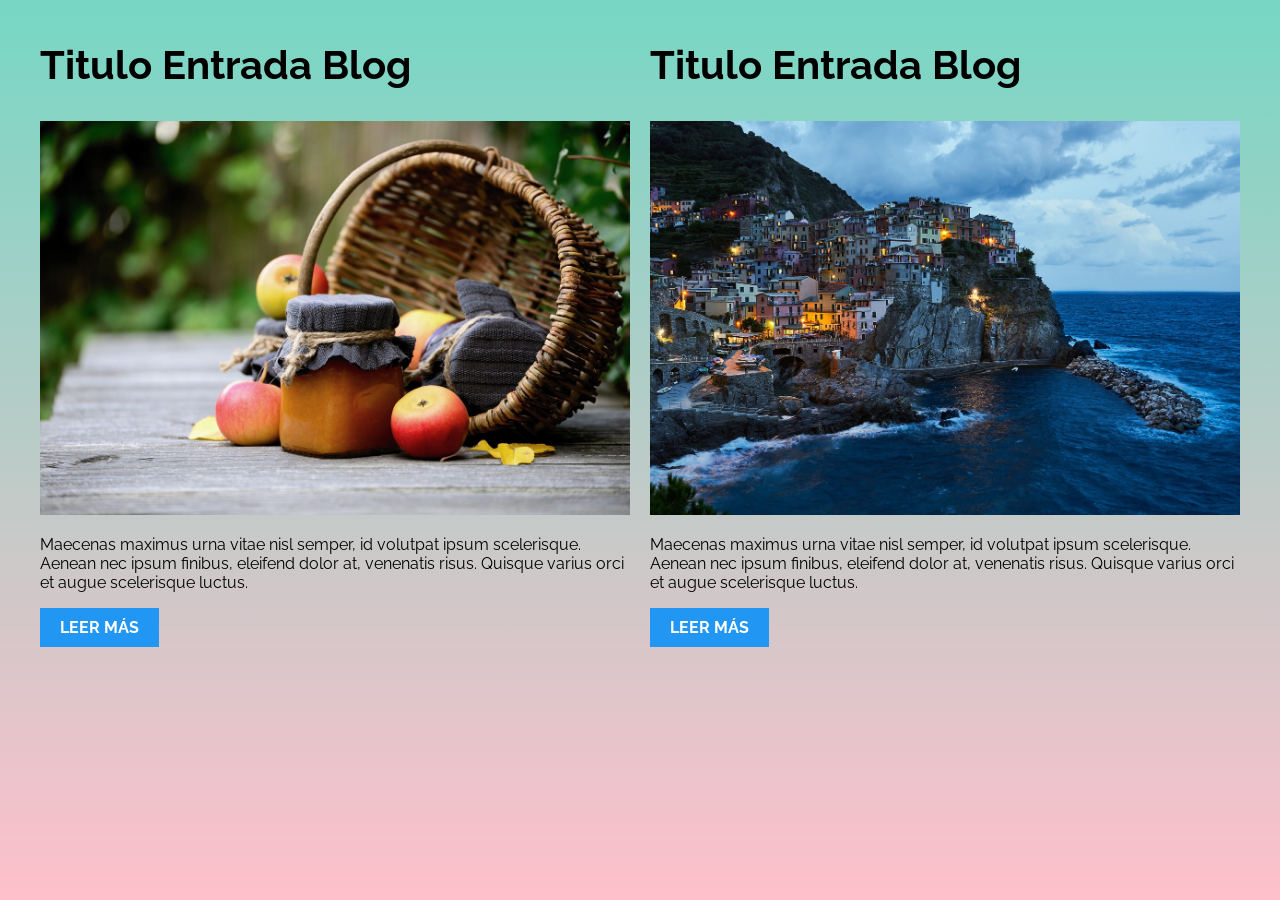
<file: PatronesRWD/01-2columnas_iguales_css_grid/index.html>
<!DOCTYPE html>
<html>

<head>
    <meta charset="utf-8">
    <title>Patrones Responsive Web Design - 2 Columnas</title>
    <link rel="stylesheet" href="https://necolas.github.io/normalize.css/8.0.1/normalize.css">
    <link href="https://fonts.googleapis.com/css?family=Raleway:400,700,900" rel="stylesheet">
    <link rel="stylesheet" href="css/styles.css">
    <meta name="viewport" content="width=device-width, initial-scale=1">
</head>

<body>

    <div class="contenedor columnas">
        <article class="entrada-blog">
            <h1>Titulo Entrada Blog</h1>
            <img src="img/imagen1.jpg">
            <p>Maecenas maximus urna vitae nisl semper, id volutpat ipsum scelerisque. Aenean nec ipsum finibus, eleifend dolor at, venenatis risus. Quisque varius orci et augue scelerisque luctus.</p>
            <a href="#">Leer más</a>
        </article>
        <article class="entrada-blog">
            <h1>Titulo Entrada Blog</h1>
            <img src="img/imagen2.jpg">
            <p>Maecenas maximus urna vitae nisl semper, id volutpat ipsum scelerisque. Aenean nec ipsum finibus, eleifend dolor at, venenatis risus. Quisque varius orci et augue scelerisque luctus.</p>
            <a href="#">Leer más</a>
        </article>
    </div>

</body>

</html>
</file>
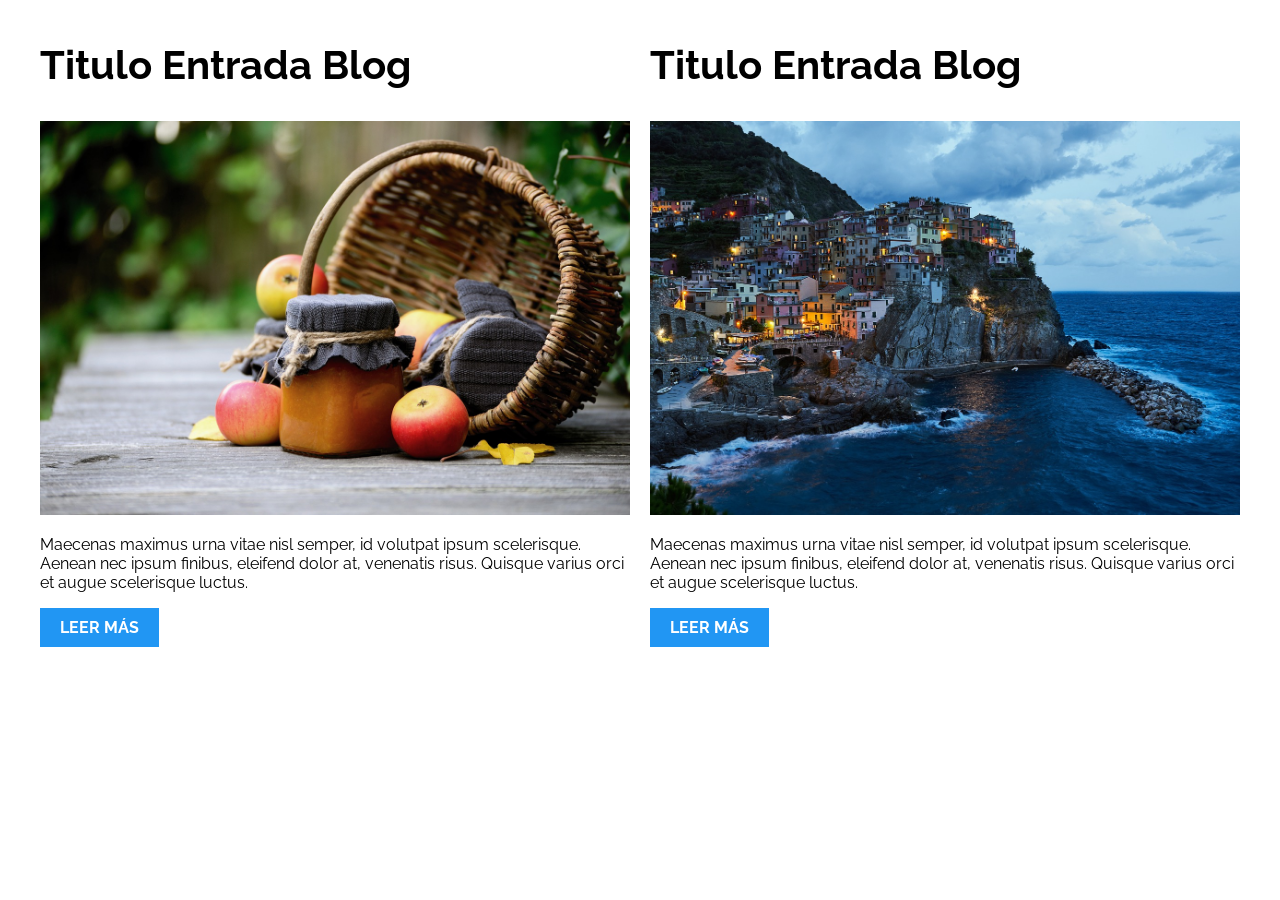
<file: PatronesRWD/02-2columnas_iguales_flexbox/index.html>
<!DOCTYPE html>
<html>

<head>
    <meta charset="utf-8">
    <title>Patrones Responsive Web Design - 2 Columnas</title>
    <link rel="stylesheet" href="https://necolas.github.io/normalize.css/8.0.1/normalize.css">
    <link href="https://fonts.googleapis.com/css?family=Raleway:400,700,900" rel="stylesheet">
    <link rel="stylesheet" href="css/styles.css">
    <meta name="viewport" content="width=device-width, initial-scale=1">
</head>

<body>
    <div class="contenedor columnas">
        <article class="entrada-blog">
            <h1>Titulo Entrada Blog</h1>
            <img src="img/imagen1.jpg">
            <p>Maecenas maximus urna vitae nisl semper, id volutpat ipsum scelerisque. Aenean nec ipsum finibus, eleifend dolor at, venenatis risus. Quisque varius orci et augue scelerisque luctus.</p>
            <a href="#">Leer más</a>
        </article>
        <article class="entrada-blog">
            <h1>Titulo Entrada Blog</h1>
            <img src="img/imagen2.jpg">
            <p>Maecenas maximus urna vitae nisl semper, id volutpat ipsum scelerisque. Aenean nec ipsum finibus, eleifend dolor at, venenatis risus. Quisque varius orci et augue scelerisque luctus.</p>
            <a href="#">Leer más</a>
        </article>
    </div>

</body>

</html>
</file>
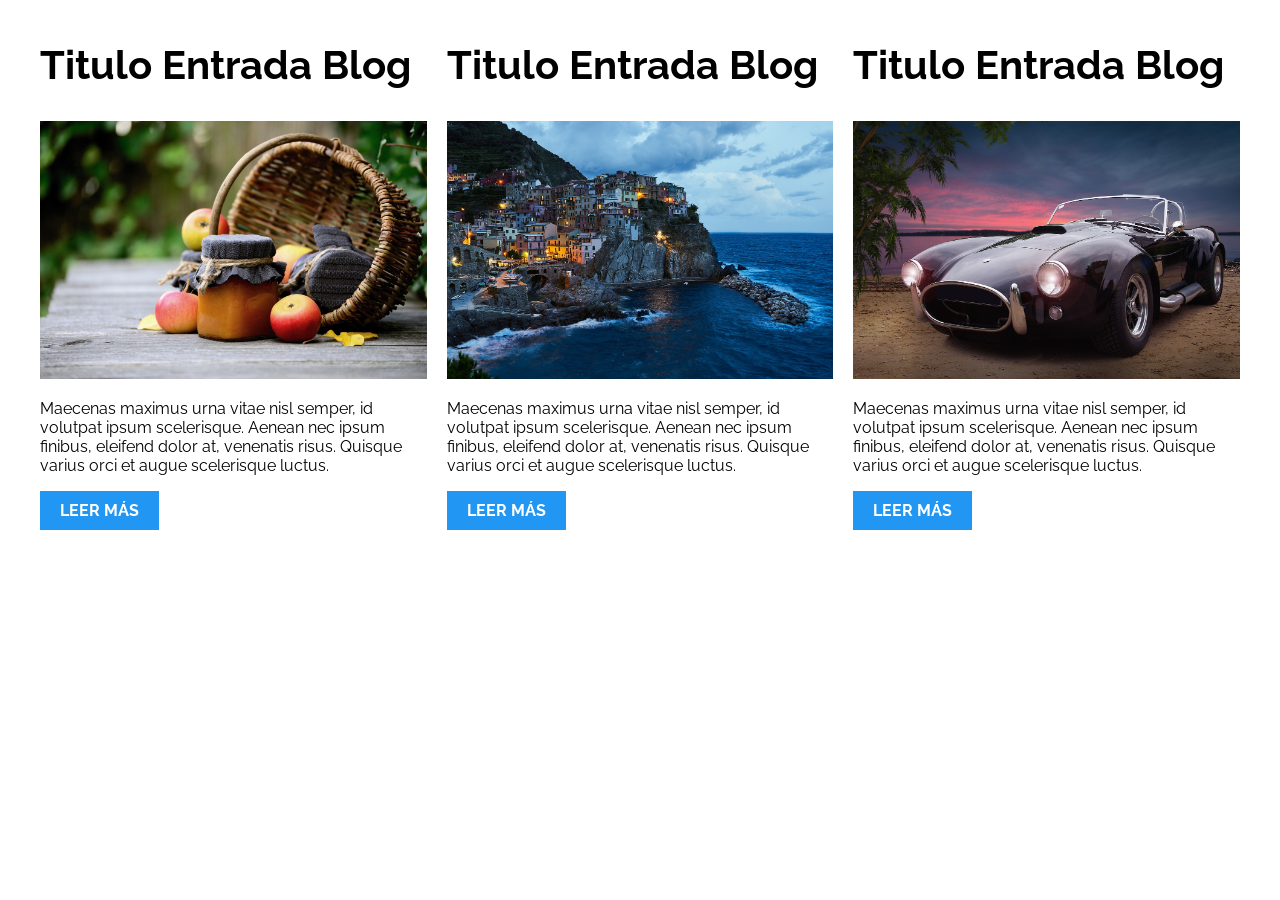
<file: PatronesRWD/03-3columnas_iguales_css_grid/index.html>
<!DOCTYPE html>
<html>

<head>
    <meta charset="utf-8">
    <title>Patrones Responsive Web Design - 3 Columnas Iguales</title>
    <link rel="stylesheet" href="https://necolas.github.io/normalize.css/8.0.1/normalize.css">
    <link href="https://fonts.googleapis.com/css?family=Raleway:400,700,900" rel="stylesheet">
    <link rel="stylesheet" href="css/styles.css">
    <meta name="viewport" content="width=device-width, initial-scale=1">
</head>

<body>

    <div class="contenedor columnas">
        <article class="entrada-blog">
            <h1>Titulo Entrada Blog</h1>
            <img src="img/imagen1.jpg">
            <p>Maecenas maximus urna vitae nisl semper, id volutpat ipsum scelerisque. Aenean nec ipsum finibus, eleifend dolor at, venenatis risus. Quisque varius orci et augue scelerisque luctus.</p>
            <a href="#">Leer más</a>
        </article>

        <article class="entrada-blog">
            <h1>Titulo Entrada Blog</h1>
            <img src="img/imagen2.jpg">

            <p>Maecenas maximus urna vitae nisl semper, id volutpat ipsum scelerisque. Aenean nec ipsum finibus, eleifend dolor at, venenatis risus. Quisque varius orci et augue scelerisque luctus.</p>
            <a href="#">Leer más</a>
        </article>

        <article class="entrada-blog">
            <h1>Titulo Entrada Blog</h1>
            <img src="img/imagen3.jpg">

            <p>Maecenas maximus urna vitae nisl semper, id volutpat ipsum scelerisque. Aenean nec ipsum finibus, eleifend dolor at, venenatis risus. Quisque varius orci et augue scelerisque luctus.</p>
            <a href="#">Leer más</a>
        </article>
    </div>

</body>

</html>
</file>
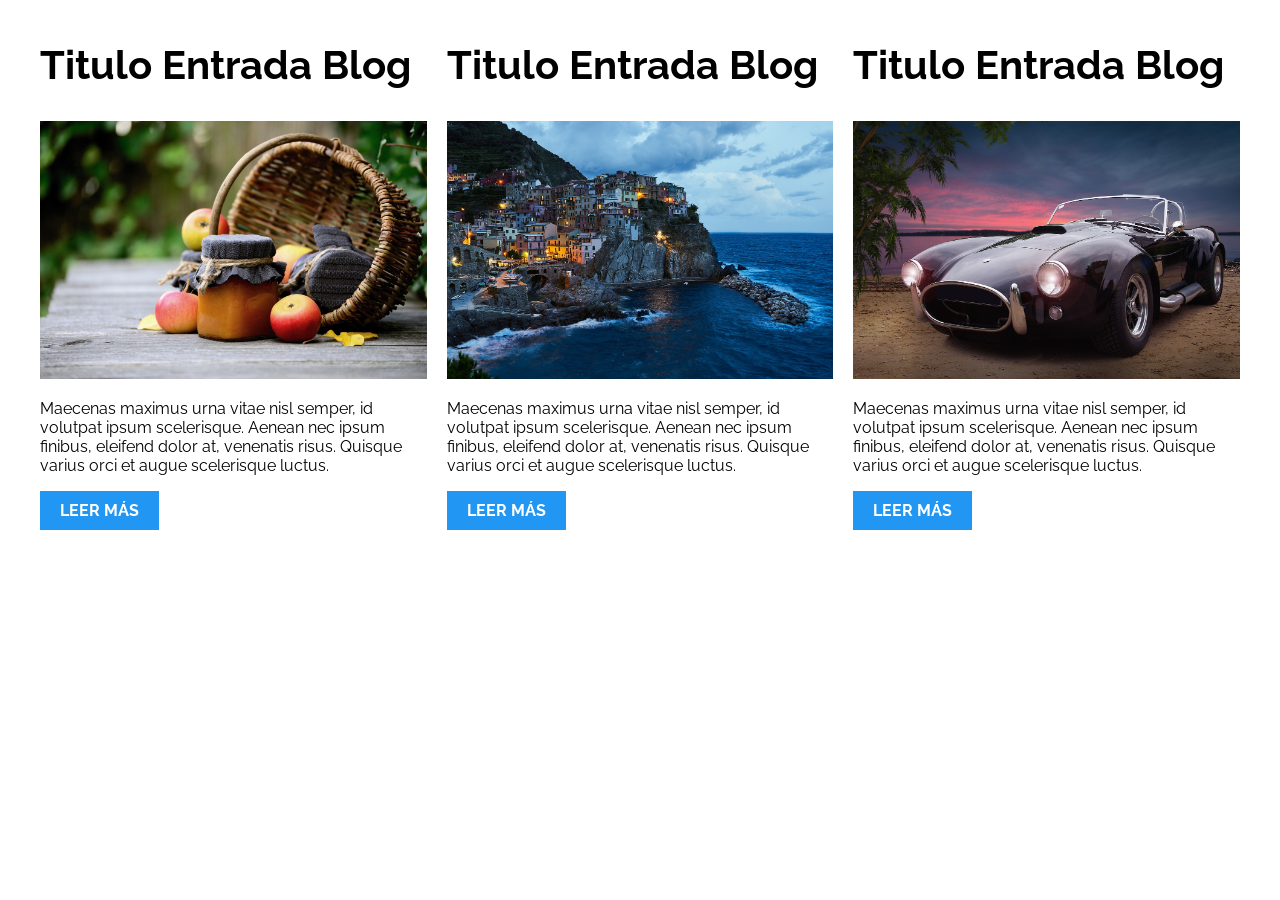
<file: PatronesRWD/04-3columnas_iguales_flexbox/index.html>
<!DOCTYPE html>
<html>

<head>
    <meta charset="utf-8">
    <title>Patrones Responsive Web Design - 3 Columnas Iguales</title>
    <link rel="stylesheet" href="https://necolas.github.io/normalize.css/8.0.1/normalize.css">
    <link href="https://fonts.googleapis.com/css?family=Raleway:400,700,900" rel="stylesheet">
    <link rel="stylesheet" href="css/styles.css">
    <meta name="viewport" content="width=device-width, initial-scale=1">
</head>

<body>

    <div class="contenedor columna">
        <article class="entrada-blog">
            <h1>Titulo Entrada Blog</h1>
            <img src="img/imagen1.jpg">
            <p>Maecenas maximus urna vitae nisl semper, id volutpat ipsum scelerisque. Aenean nec ipsum finibus, eleifend dolor at, venenatis risus. Quisque varius orci et augue scelerisque luctus.</p>
            <a href="#">Leer más</a>
        </article>

        <article class="entrada-blog">
            <h1>Titulo Entrada Blog</h1>
            <img src="img/imagen2.jpg">

            <p>Maecenas maximus urna vitae nisl semper, id volutpat ipsum scelerisque. Aenean nec ipsum finibus, eleifend dolor at, venenatis risus. Quisque varius orci et augue scelerisque luctus.</p>
            <a href="#">Leer más</a>
        </article>

        <article class="entrada-blog">
            <h1>Titulo Entrada Blog</h1>
            <img src="img/imagen3.jpg">

            <p>Maecenas maximus urna vitae nisl semper, id volutpat ipsum scelerisque. Aenean nec ipsum finibus, eleifend dolor at, venenatis risus. Quisque varius orci et augue scelerisque luctus.</p>
            <a href="#">Leer más</a>
        </article>
    </div>
</body>

</html>
</file>
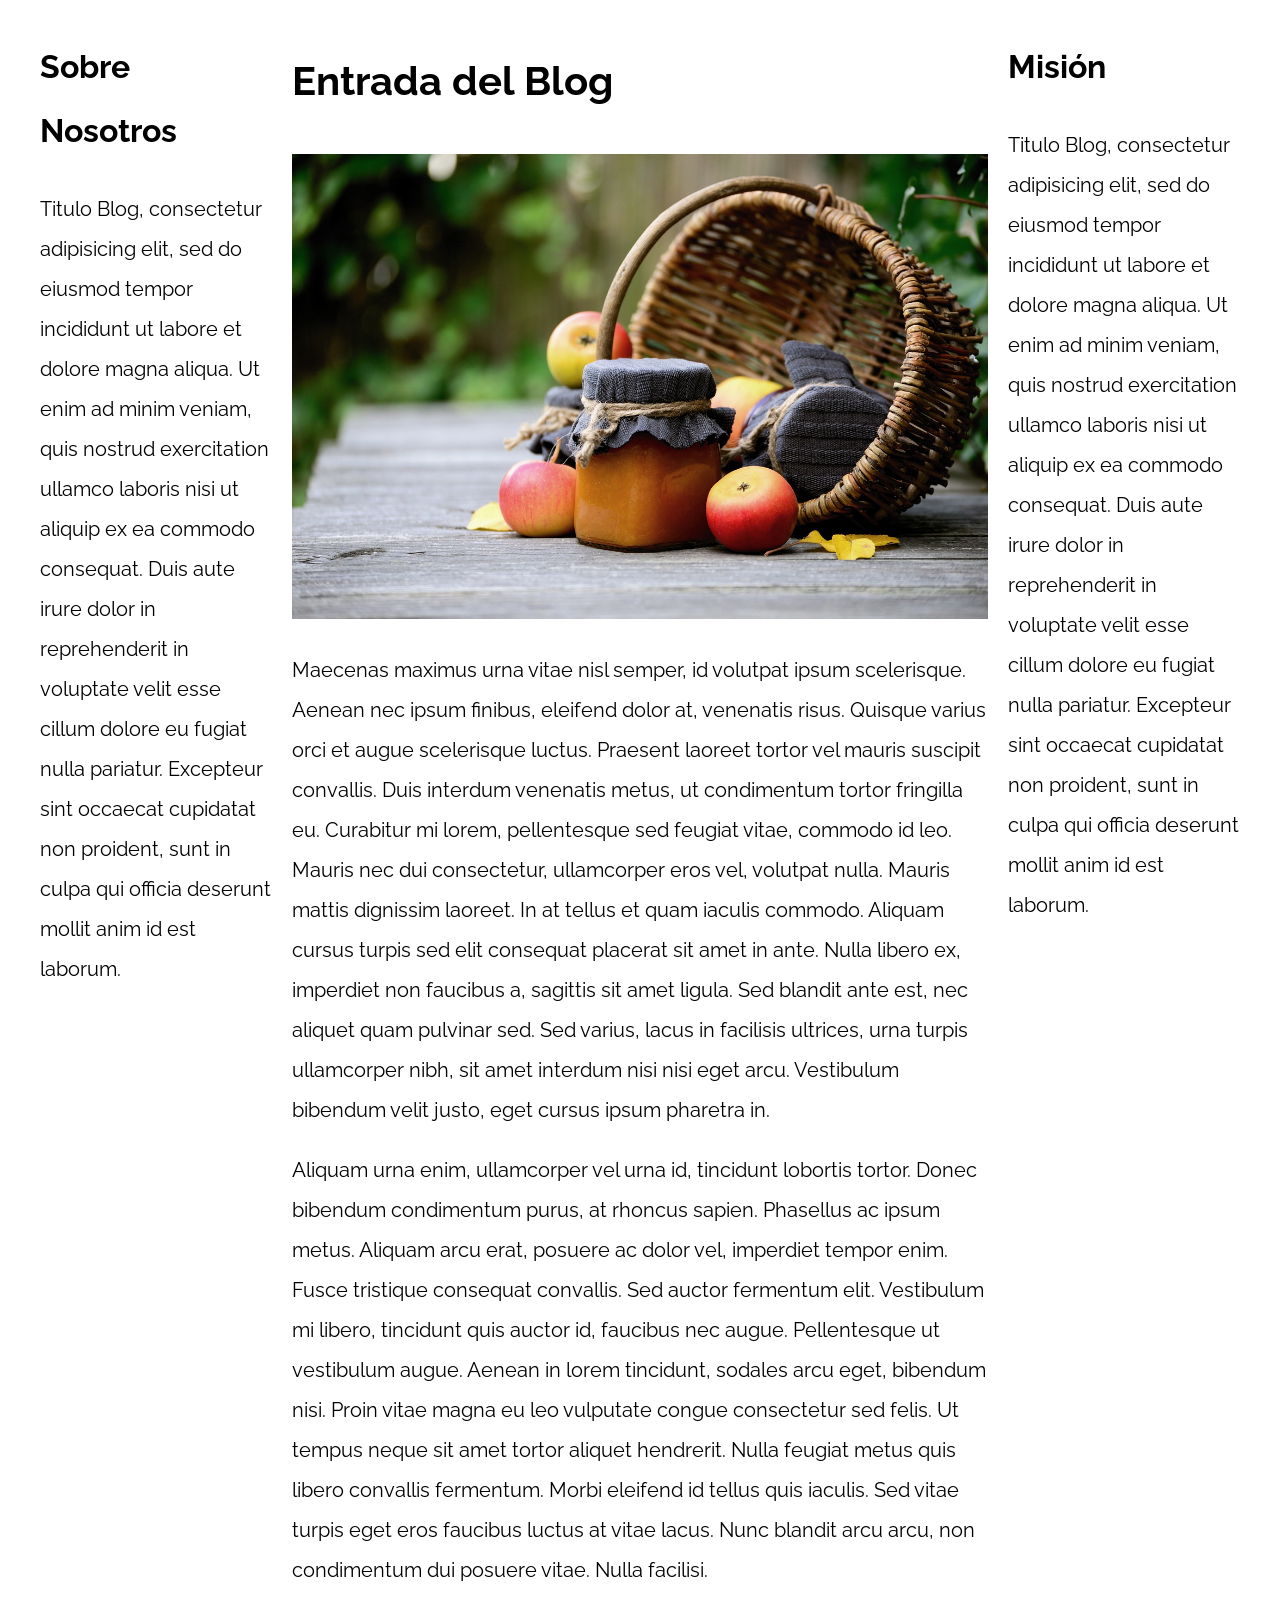
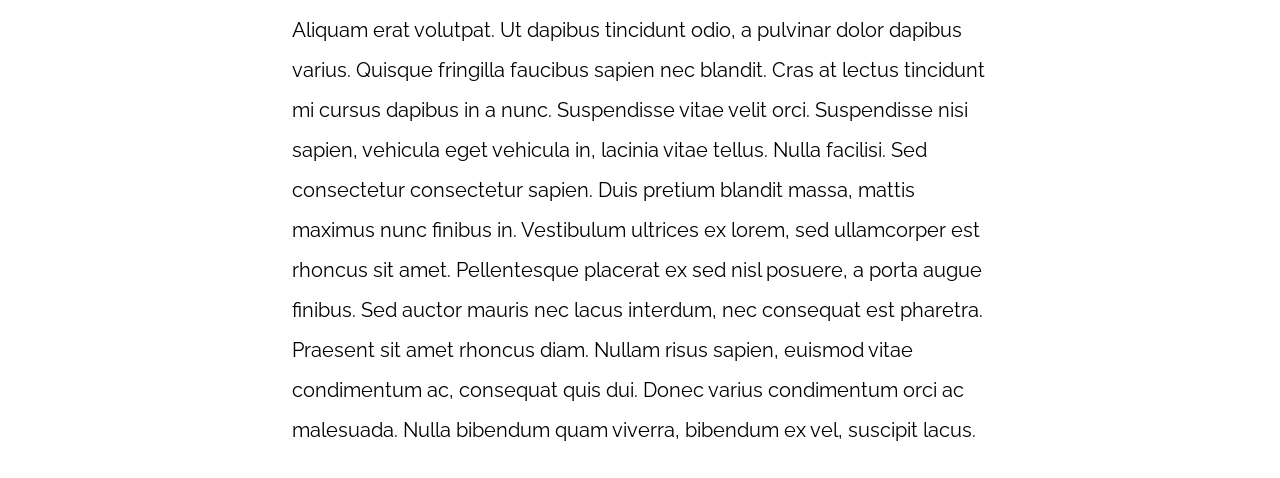
<file: PatronesRWD/05-3columnas_css_grid/index.html>
<!DOCTYPE html>
<html>

<head>
    <meta charset="utf-8">
    <title>Patrones Responsive Web Design</title>
    <link rel="stylesheet" href="https://necolas.github.io/normalize.css/8.0.1/normalize.css">
    <link href="https://fonts.googleapis.com/css?family=Raleway:400,700,900" rel="stylesheet">
    <link rel="stylesheet" href="css/styles.css">
    <meta name="viewport" content="width=device-width, initial-scale=1">
</head>

<body>

    <div class="contenedor columnas">
        <main>
            <article>
                <h1>Entrada del Blog</h1>
                <img src="img/imagen1.jpg">

                <p>Maecenas maximus urna vitae nisl semper, id volutpat ipsum scelerisque. Aenean nec ipsum finibus, eleifend dolor at, venenatis risus. Quisque varius orci et augue scelerisque luctus. Praesent laoreet tortor vel mauris suscipit convallis.
                    Duis interdum venenatis metus, ut condimentum tortor fringilla eu. Curabitur mi lorem, pellentesque sed feugiat vitae, commodo id leo. Mauris nec dui consectetur, ullamcorper eros vel, volutpat nulla. Mauris mattis dignissim laoreet.
                    In at tellus et quam iaculis commodo. Aliquam cursus turpis sed elit consequat placerat sit amet in ante. Nulla libero ex, imperdiet non faucibus a, sagittis sit amet ligula. Sed blandit ante est, nec aliquet quam pulvinar sed. Sed
                    varius, lacus in facilisis ultrices, urna turpis ullamcorper nibh, sit amet interdum nisi nisi eget arcu. Vestibulum bibendum velit justo, eget cursus ipsum pharetra in.</p>

                <p>Aliquam urna enim, ullamcorper vel urna id, tincidunt lobortis tortor. Donec bibendum condimentum purus, at rhoncus sapien. Phasellus ac ipsum metus. Aliquam arcu erat, posuere ac dolor vel, imperdiet tempor enim. Fusce tristique consequat
                    convallis. Sed auctor fermentum elit. Vestibulum mi libero, tincidunt quis auctor id, faucibus nec augue. Pellentesque ut vestibulum augue. Aenean in lorem tincidunt, sodales arcu eget, bibendum nisi. Proin vitae magna eu leo vulputate
                    congue consectetur sed felis. Ut tempus neque sit amet tortor aliquet hendrerit. Nulla feugiat metus quis libero convallis fermentum. Morbi eleifend id tellus quis iaculis. Sed vitae turpis eget eros faucibus luctus at vitae lacus.
                    Nunc blandit arcu arcu, non condimentum dui posuere vitae. Nulla facilisi.</p>

                <p>Aliquam erat volutpat. Ut dapibus tincidunt odio, a pulvinar dolor dapibus varius. Quisque fringilla faucibus sapien nec blandit. Cras at lectus tincidunt mi cursus dapibus in a nunc. Suspendisse vitae velit orci. Suspendisse nisi sapien,
                    vehicula eget vehicula in, lacinia vitae tellus. Nulla facilisi. Sed consectetur consectetur sapien. Duis pretium blandit massa, mattis maximus nunc finibus in. Vestibulum ultrices ex lorem, sed ullamcorper est rhoncus sit amet. Pellentesque
                    placerat ex sed nisl posuere, a porta augue finibus. Sed auctor mauris nec lacus interdum, nec consequat est pharetra. Praesent sit amet rhoncus diam. Nullam risus sapien, euismod vitae condimentum ac, consequat quis dui. Donec varius
                    condimentum orci ac malesuada. Nulla bibendum quam viverra, bibendum ex vel, suscipit lacus.</p>

            </article>
        </main>

        <aside class="lado1">
            <h2>Sobre Nosotros</h2>
            <p>Titulo Blog, consectetur adipisicing elit, sed do eiusmod tempor incididunt ut labore et dolore magna aliqua. Ut enim ad minim veniam, quis nostrud exercitation ullamco laboris nisi ut aliquip ex ea commodo consequat. Duis aute irure dolor
                in reprehenderit in voluptate velit esse cillum dolore eu fugiat nulla pariatur. Excepteur sint occaecat cupidatat non proident, sunt in culpa qui officia deserunt mollit anim id est laborum.</p>
        </aside>
        <aside class="lado2">
            <h2>Misión</h2>
            <p>Titulo Blog, consectetur adipisicing elit, sed do eiusmod tempor incididunt ut labore et dolore magna aliqua. Ut enim ad minim veniam, quis nostrud exercitation ullamco laboris nisi ut aliquip ex ea commodo consequat. Duis aute irure dolor
                in reprehenderit in voluptate velit esse cillum dolore eu fugiat nulla pariatur. Excepteur sint occaecat cupidatat non proident, sunt in culpa qui officia deserunt mollit anim id est laborum.</p>
        </aside>
    </div>

</body>

</html>
</file>
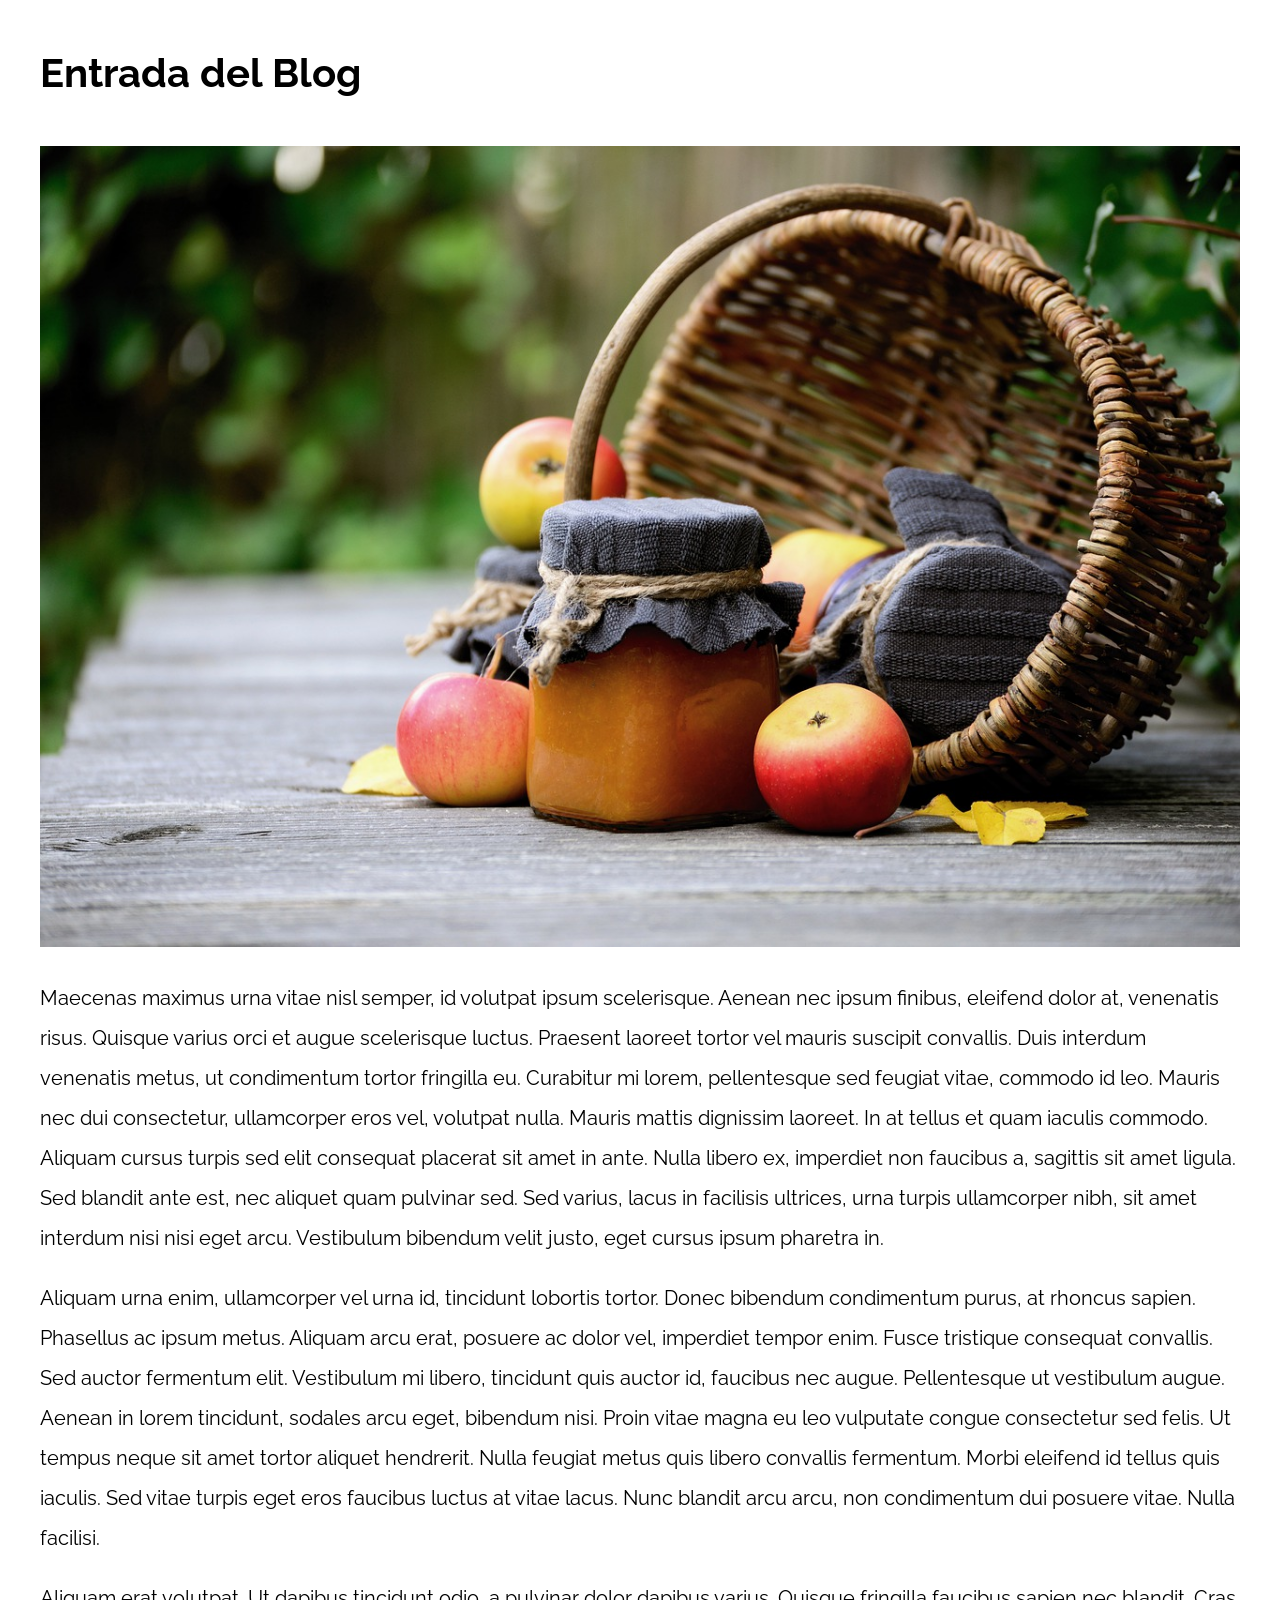
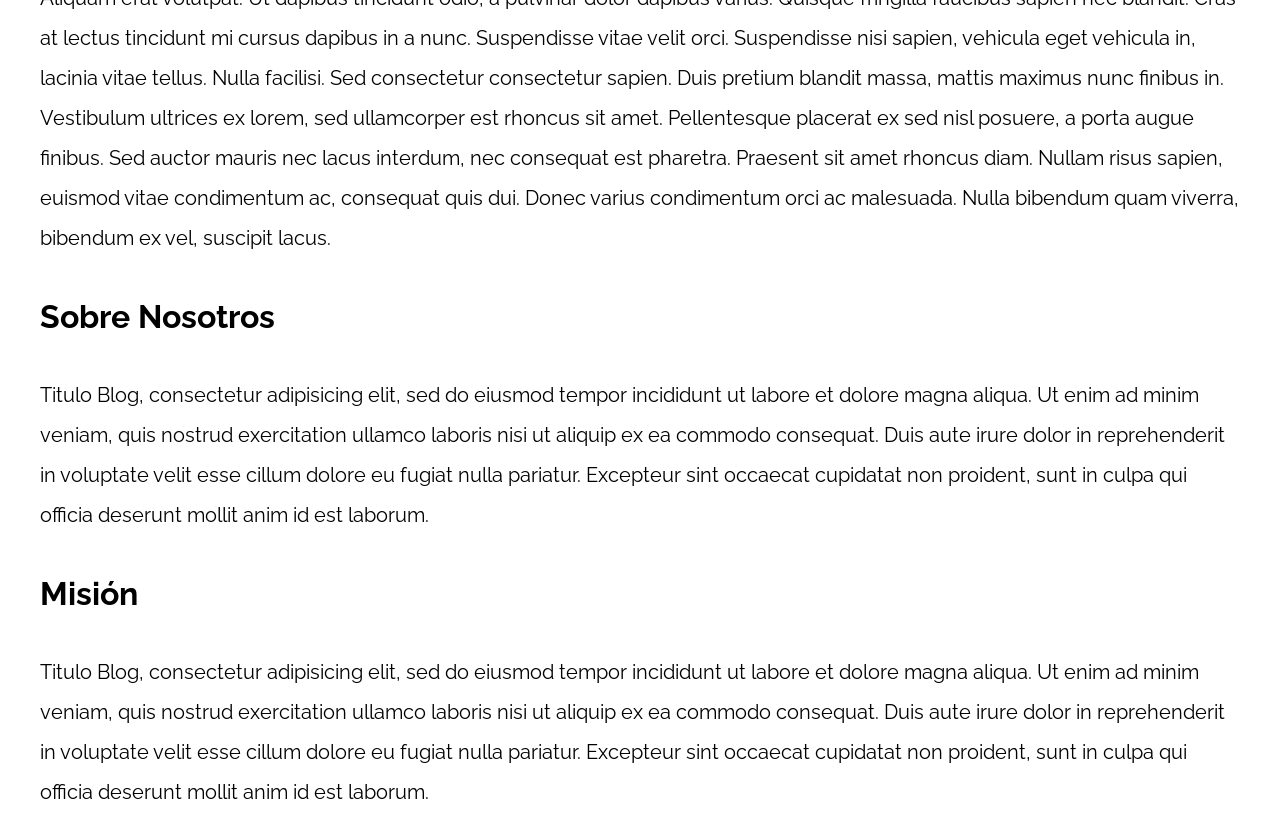
<file: PatronesRWD/06-3columnas_flexbox/index.html>
<!DOCTYPE html>
<html>

<head>
    <meta charset="utf-8">
    <title>Patrones Responsive Web Design</title>
    <link rel="stylesheet" href="https://necolas.github.io/normalize.css/8.0.1/normalize.css">
    <link href="https://fonts.googleapis.com/css?family=Raleway:400,700,900" rel="stylesheet">
    <link rel="stylesheet" href="css/styles.css">
    <meta name="viewport" content="width=device-width, initial-scale=1">
</head>

<body>

    <div class="contenedor">
        <main>
            <article>
                <h1>Entrada del Blog</h1>
                <img src="img/imagen1.jpg">

                <p>Maecenas maximus urna vitae nisl semper, id volutpat ipsum scelerisque. Aenean nec ipsum finibus, eleifend dolor at, venenatis risus. Quisque varius orci et augue scelerisque luctus. Praesent laoreet tortor vel mauris suscipit convallis.
                    Duis interdum venenatis metus, ut condimentum tortor fringilla eu. Curabitur mi lorem, pellentesque sed feugiat vitae, commodo id leo. Mauris nec dui consectetur, ullamcorper eros vel, volutpat nulla. Mauris mattis dignissim laoreet.
                    In at tellus et quam iaculis commodo. Aliquam cursus turpis sed elit consequat placerat sit amet in ante. Nulla libero ex, imperdiet non faucibus a, sagittis sit amet ligula. Sed blandit ante est, nec aliquet quam pulvinar sed. Sed
                    varius, lacus in facilisis ultrices, urna turpis ullamcorper nibh, sit amet interdum nisi nisi eget arcu. Vestibulum bibendum velit justo, eget cursus ipsum pharetra in.</p>

                <p>Aliquam urna enim, ullamcorper vel urna id, tincidunt lobortis tortor. Donec bibendum condimentum purus, at rhoncus sapien. Phasellus ac ipsum metus. Aliquam arcu erat, posuere ac dolor vel, imperdiet tempor enim. Fusce tristique consequat
                    convallis. Sed auctor fermentum elit. Vestibulum mi libero, tincidunt quis auctor id, faucibus nec augue. Pellentesque ut vestibulum augue. Aenean in lorem tincidunt, sodales arcu eget, bibendum nisi. Proin vitae magna eu leo vulputate
                    congue consectetur sed felis. Ut tempus neque sit amet tortor aliquet hendrerit. Nulla feugiat metus quis libero convallis fermentum. Morbi eleifend id tellus quis iaculis. Sed vitae turpis eget eros faucibus luctus at vitae lacus.
                    Nunc blandit arcu arcu, non condimentum dui posuere vitae. Nulla facilisi.</p>

                <p>Aliquam erat volutpat. Ut dapibus tincidunt odio, a pulvinar dolor dapibus varius. Quisque fringilla faucibus sapien nec blandit. Cras at lectus tincidunt mi cursus dapibus in a nunc. Suspendisse vitae velit orci. Suspendisse nisi sapien,
                    vehicula eget vehicula in, lacinia vitae tellus. Nulla facilisi. Sed consectetur consectetur sapien. Duis pretium blandit massa, mattis maximus nunc finibus in. Vestibulum ultrices ex lorem, sed ullamcorper est rhoncus sit amet. Pellentesque
                    placerat ex sed nisl posuere, a porta augue finibus. Sed auctor mauris nec lacus interdum, nec consequat est pharetra. Praesent sit amet rhoncus diam. Nullam risus sapien, euismod vitae condimentum ac, consequat quis dui. Donec varius
                    condimentum orci ac malesuada. Nulla bibendum quam viverra, bibendum ex vel, suscipit lacus.</p>

            </article>
        </main>

        <aside>
            <h2>Sobre Nosotros</h2>
            <p>Titulo Blog, consectetur adipisicing elit, sed do eiusmod tempor incididunt ut labore et dolore magna aliqua. Ut enim ad minim veniam, quis nostrud exercitation ullamco laboris nisi ut aliquip ex ea commodo consequat. Duis aute irure dolor
                in reprehenderit in voluptate velit esse cillum dolore eu fugiat nulla pariatur. Excepteur sint occaecat cupidatat non proident, sunt in culpa qui officia deserunt mollit anim id est laborum.</p>
        </aside>
        <aside>
            <h2>Misión</h2>
            <p>Titulo Blog, consectetur adipisicing elit, sed do eiusmod tempor incididunt ut labore et dolore magna aliqua. Ut enim ad minim veniam, quis nostrud exercitation ullamco laboris nisi ut aliquip ex ea commodo consequat. Duis aute irure dolor
                in reprehenderit in voluptate velit esse cillum dolore eu fugiat nulla pariatur. Excepteur sint occaecat cupidatat non proident, sunt in culpa qui officia deserunt mollit anim id est laborum.</p>
        </aside>
    </div>

</body>

</html>
</file>
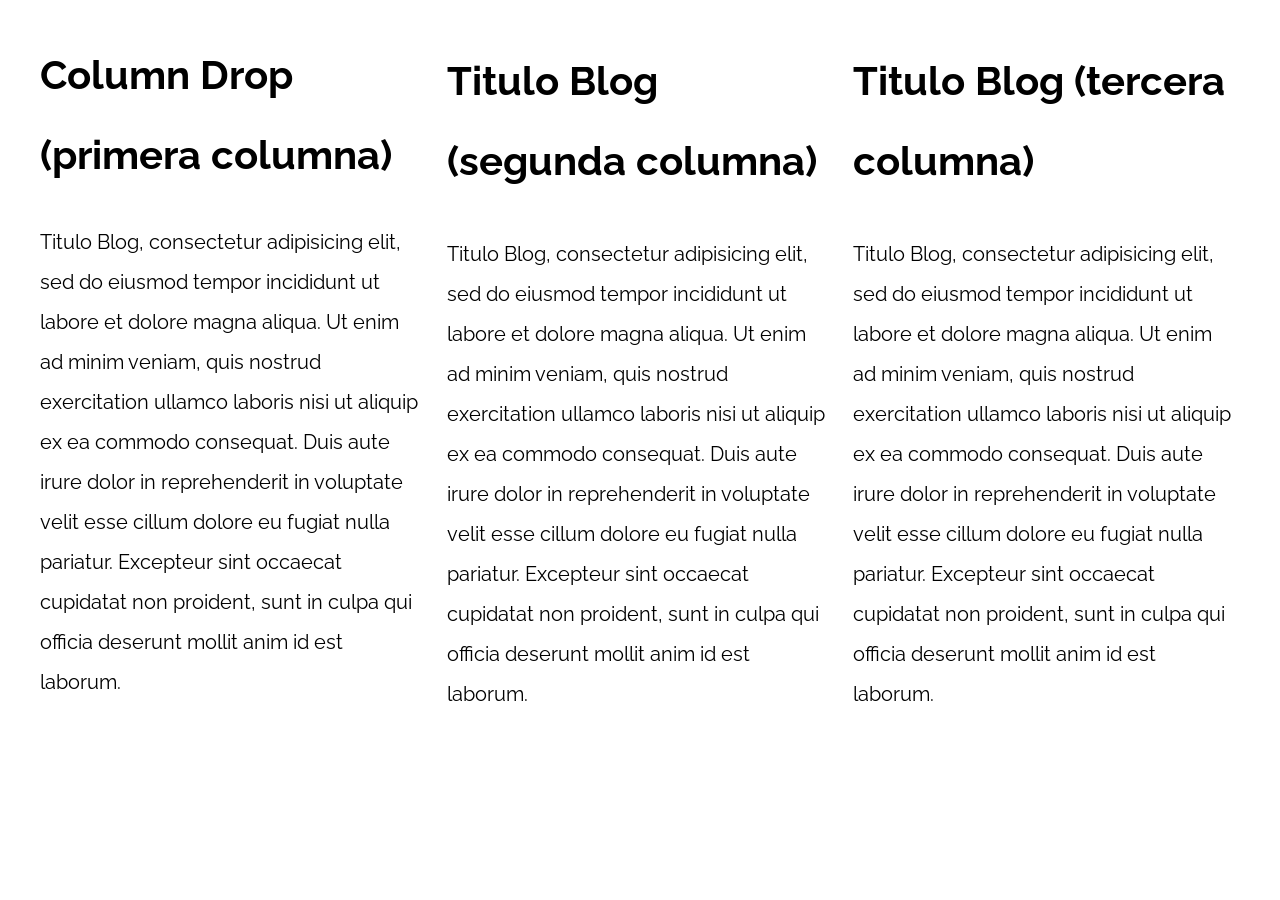
<file: PatronesRWD/07-column_drop_css_grid/index.html>
<!DOCTYPE html>
<html>

<head>
    <meta charset="utf-8">
    <title>Patrones Responsive Web Design</title>
    <link rel="stylesheet" href="https://necolas.github.io/normalize.css/8.0.1/normalize.css">
    <link href="https://fonts.googleapis.com/css?family=Raleway:400,700,900" rel="stylesheet">
    <link rel="stylesheet" href="css/styles.css">
    <meta name="viewport" content="width=device-width, initial-scale=1">
</head>

<body>

    <div class="contenedor">
        <main>
            <h1>Column Drop (primera columna)</h1>
            <p>
                Titulo Blog, consectetur adipisicing elit, sed do eiusmod tempor incididunt ut labore et dolore magna aliqua. Ut enim ad minim veniam, quis nostrud exercitation ullamco laboris nisi ut aliquip ex ea commodo consequat. Duis aute irure dolor in reprehenderit
                in voluptate velit esse cillum dolore eu fugiat nulla pariatur. Excepteur sint occaecat cupidatat non proident, sunt in culpa qui officia deserunt mollit anim id est laborum.
            </p>
        </main>

        <aside>
            <h1>Titulo Blog (segunda columna)</h1>
            <p>
                Titulo Blog, consectetur adipisicing elit, sed do eiusmod tempor incididunt ut labore et dolore magna aliqua. Ut enim ad minim veniam, quis nostrud exercitation ullamco laboris nisi ut aliquip ex ea commodo consequat. Duis aute irure dolor in reprehenderit
                in voluptate velit esse cillum dolore eu fugiat nulla pariatur. Excepteur sint occaecat cupidatat non proident, sunt in culpa qui officia deserunt mollit anim id est laborum.
            </p>
        </aside>

        <aside class="aside3">
            <h1>Titulo Blog (tercera columna)</h1>
            <p>
                Titulo Blog, consectetur adipisicing elit, sed do eiusmod tempor incididunt ut labore et dolore magna aliqua. Ut enim ad minim veniam, quis nostrud exercitation ullamco laboris nisi ut aliquip ex ea commodo consequat. Duis aute irure dolor in reprehenderit
                in voluptate velit esse cillum dolore eu fugiat nulla pariatur. Excepteur sint occaecat cupidatat non proident, sunt in culpa qui officia deserunt mollit anim id est laborum.
            </p>
        </aside>
    </div>

</body>

</html>
</file>
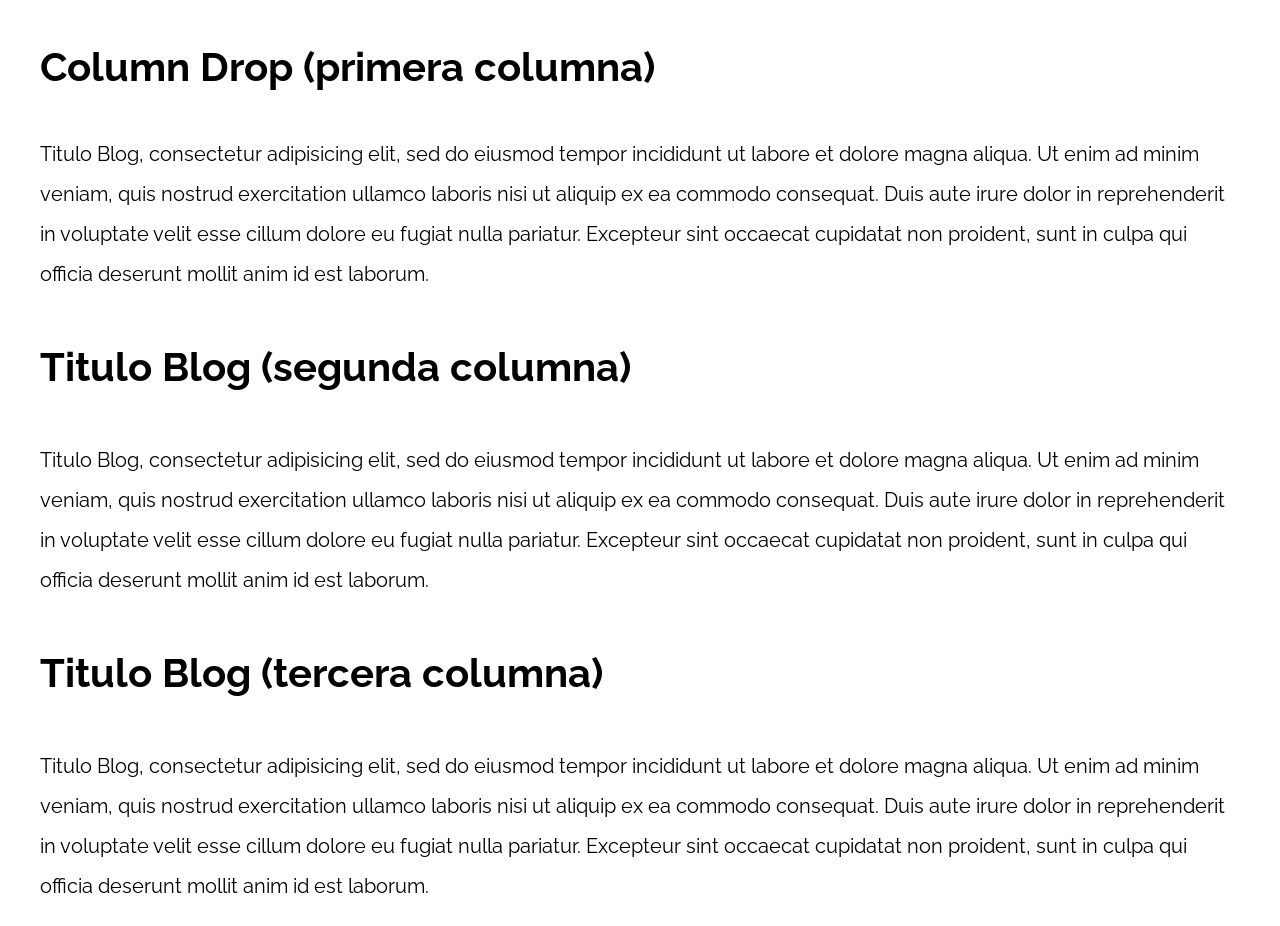
<file: PatronesRWD/08-column_drop_flexbox/index.html>
<!DOCTYPE html>
<html>

<head>
    <meta charset="utf-8">
    <title>Patrones Responsive Web Design</title>
    <link rel="stylesheet" href="https://necolas.github.io/normalize.css/8.0.1/normalize.css">
    <link href="https://fonts.googleapis.com/css?family=Raleway:400,700,900" rel="stylesheet">
    <link rel="stylesheet" href="css/styles.css">
    <meta name="viewport" content="width=device-width, initial-scale=1">
</head>

<body>

    <div class="contenedor">
        <main>
            <h1>Column Drop (primera columna)</h1>
            <p>
                Titulo Blog, consectetur adipisicing elit, sed do eiusmod tempor incididunt ut labore et dolore magna aliqua. Ut enim ad minim veniam, quis nostrud exercitation ullamco laboris nisi ut aliquip ex ea commodo consequat. Duis aute irure dolor in reprehenderit
                in voluptate velit esse cillum dolore eu fugiat nulla pariatur. Excepteur sint occaecat cupidatat non proident, sunt in culpa qui officia deserunt mollit anim id est laborum.
            </p>
        </main>

        <aside>
            <h1>Titulo Blog (segunda columna)</h1>
            <p>
                Titulo Blog, consectetur adipisicing elit, sed do eiusmod tempor incididunt ut labore et dolore magna aliqua. Ut enim ad minim veniam, quis nostrud exercitation ullamco laboris nisi ut aliquip ex ea commodo consequat. Duis aute irure dolor in reprehenderit
                in voluptate velit esse cillum dolore eu fugiat nulla pariatur. Excepteur sint occaecat cupidatat non proident, sunt in culpa qui officia deserunt mollit anim id est laborum.
            </p>
        </aside>

        <aside>
            <h1>Titulo Blog (tercera columna)</h1>
            <p>
                Titulo Blog, consectetur adipisicing elit, sed do eiusmod tempor incididunt ut labore et dolore magna aliqua. Ut enim ad minim veniam, quis nostrud exercitation ullamco laboris nisi ut aliquip ex ea commodo consequat. Duis aute irure dolor in reprehenderit
                in voluptate velit esse cillum dolore eu fugiat nulla pariatur. Excepteur sint occaecat cupidatat non proident, sunt in culpa qui officia deserunt mollit anim id est laborum.
            </p>
        </aside>
    </div>

</body>

</html>
</file>
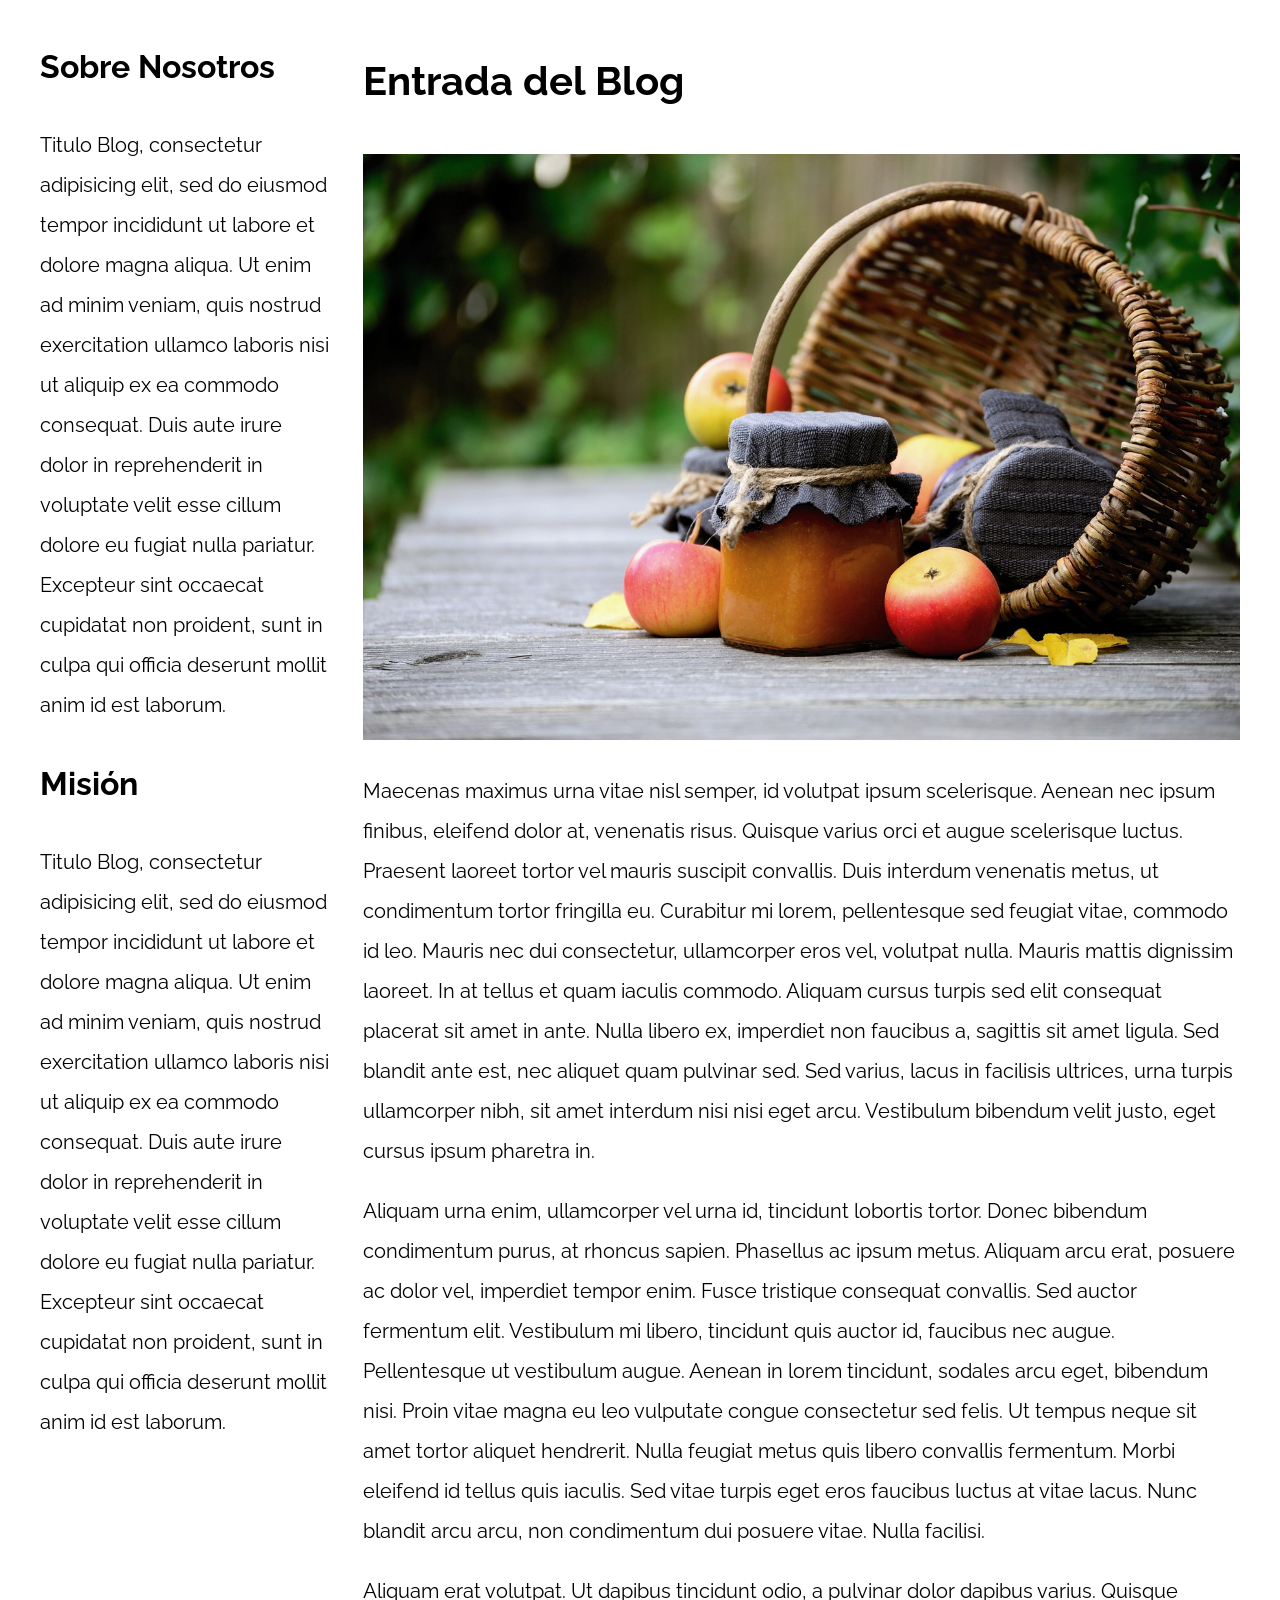
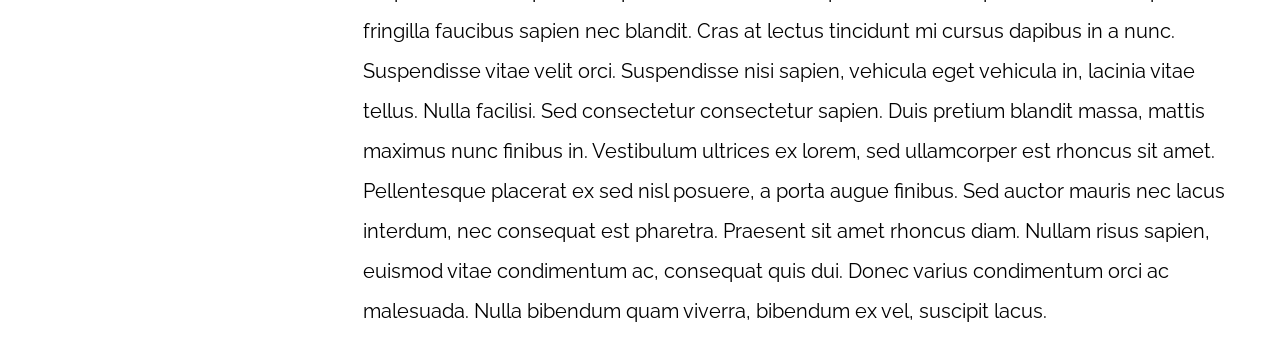
<file: PatronesRWD/09-con_sidebar_css_grid/index.html>
<!DOCTYPE html>
<html>

<head>
    <meta charset="utf-8">
    <title>Patrones Responsive Web Design</title>
    <link rel="stylesheet" href="https://necolas.github.io/normalize.css/8.0.1/normalize.css">
    <link href="https://fonts.googleapis.com/css?family=Raleway:400,700,900" rel="stylesheet">
    <link rel="stylesheet" href="css/styles.css">
    <meta name="viewport" content="width=device-width, initial-scale=1">
</head>

<body>

    <div class="contenedor">
        <article class="entrada">
            <h1>Entrada del Blog</h1>
            <img src="img/imagen1.jpg">

            <p>Maecenas maximus urna vitae nisl semper, id volutpat ipsum scelerisque. Aenean nec ipsum finibus, eleifend dolor at, venenatis risus. Quisque varius orci et augue scelerisque luctus. Praesent laoreet tortor vel mauris suscipit convallis. Duis
                interdum venenatis metus, ut condimentum tortor fringilla eu. Curabitur mi lorem, pellentesque sed feugiat vitae, commodo id leo. Mauris nec dui consectetur, ullamcorper eros vel, volutpat nulla. Mauris mattis dignissim laoreet. In at
                tellus et quam iaculis commodo. Aliquam cursus turpis sed elit consequat placerat sit amet in ante. Nulla libero ex, imperdiet non faucibus a, sagittis sit amet ligula. Sed blandit ante est, nec aliquet quam pulvinar sed. Sed varius, lacus
                in facilisis ultrices, urna turpis ullamcorper nibh, sit amet interdum nisi nisi eget arcu. Vestibulum bibendum velit justo, eget cursus ipsum pharetra in.</p>

            <p>Aliquam urna enim, ullamcorper vel urna id, tincidunt lobortis tortor. Donec bibendum condimentum purus, at rhoncus sapien. Phasellus ac ipsum metus. Aliquam arcu erat, posuere ac dolor vel, imperdiet tempor enim. Fusce tristique consequat
                convallis. Sed auctor fermentum elit. Vestibulum mi libero, tincidunt quis auctor id, faucibus nec augue. Pellentesque ut vestibulum augue. Aenean in lorem tincidunt, sodales arcu eget, bibendum nisi. Proin vitae magna eu leo vulputate
                congue consectetur sed felis. Ut tempus neque sit amet tortor aliquet hendrerit. Nulla feugiat metus quis libero convallis fermentum. Morbi eleifend id tellus quis iaculis. Sed vitae turpis eget eros faucibus luctus at vitae lacus. Nunc
                blandit arcu arcu, non condimentum dui posuere vitae. Nulla facilisi.</p>

            <p>Aliquam erat volutpat. Ut dapibus tincidunt odio, a pulvinar dolor dapibus varius. Quisque fringilla faucibus sapien nec blandit. Cras at lectus tincidunt mi cursus dapibus in a nunc. Suspendisse vitae velit orci. Suspendisse nisi sapien,
                vehicula eget vehicula in, lacinia vitae tellus. Nulla facilisi. Sed consectetur consectetur sapien. Duis pretium blandit massa, mattis maximus nunc finibus in. Vestibulum ultrices ex lorem, sed ullamcorper est rhoncus sit amet. Pellentesque
                placerat ex sed nisl posuere, a porta augue finibus. Sed auctor mauris nec lacus interdum, nec consequat est pharetra. Praesent sit amet rhoncus diam. Nullam risus sapien, euismod vitae condimentum ac, consequat quis dui. Donec varius
                condimentum orci ac malesuada. Nulla bibendum quam viverra, bibendum ex vel, suscipit lacus.</p>
        </article>
        <aside>
            <h2>Sobre Nosotros</h2>
            <p>Titulo Blog, consectetur adipisicing elit, sed do eiusmod tempor incididunt ut labore et dolore magna aliqua. Ut enim ad minim veniam, quis nostrud exercitation ullamco laboris nisi ut aliquip ex ea commodo consequat. Duis aute irure dolor
                in reprehenderit in voluptate velit esse cillum dolore eu fugiat nulla pariatur. Excepteur sint occaecat cupidatat non proident, sunt in culpa qui officia deserunt mollit anim id est laborum.</p>


            <h2>Misión</h2>
            <p>Titulo Blog, consectetur adipisicing elit, sed do eiusmod tempor incididunt ut labore et dolore magna aliqua. Ut enim ad minim veniam, quis nostrud exercitation ullamco laboris nisi ut aliquip ex ea commodo consequat. Duis aute irure dolor
                in reprehenderit in voluptate velit esse cillum dolore eu fugiat nulla pariatur. Excepteur sint occaecat cupidatat non proident, sunt in culpa qui officia deserunt mollit anim id est laborum.</p>
        </aside>
    </div>

</body>

</html>
</file>
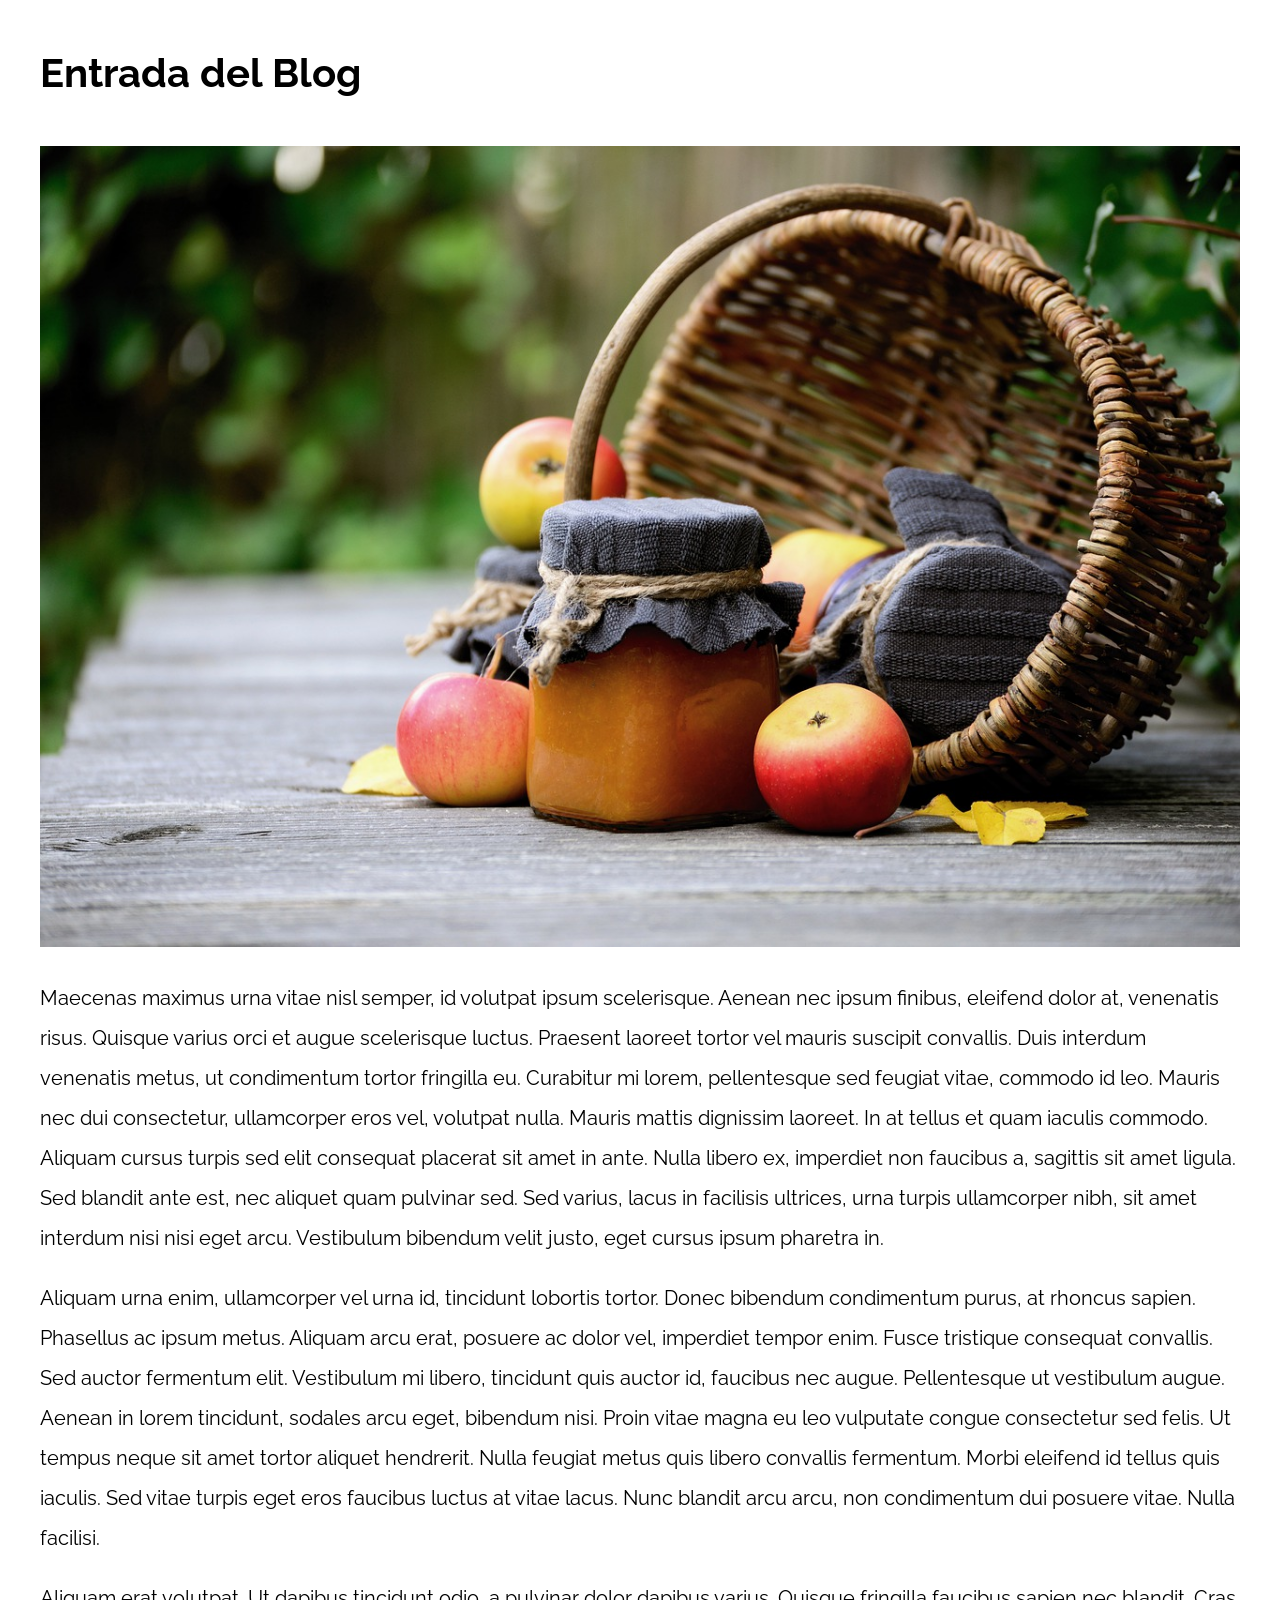
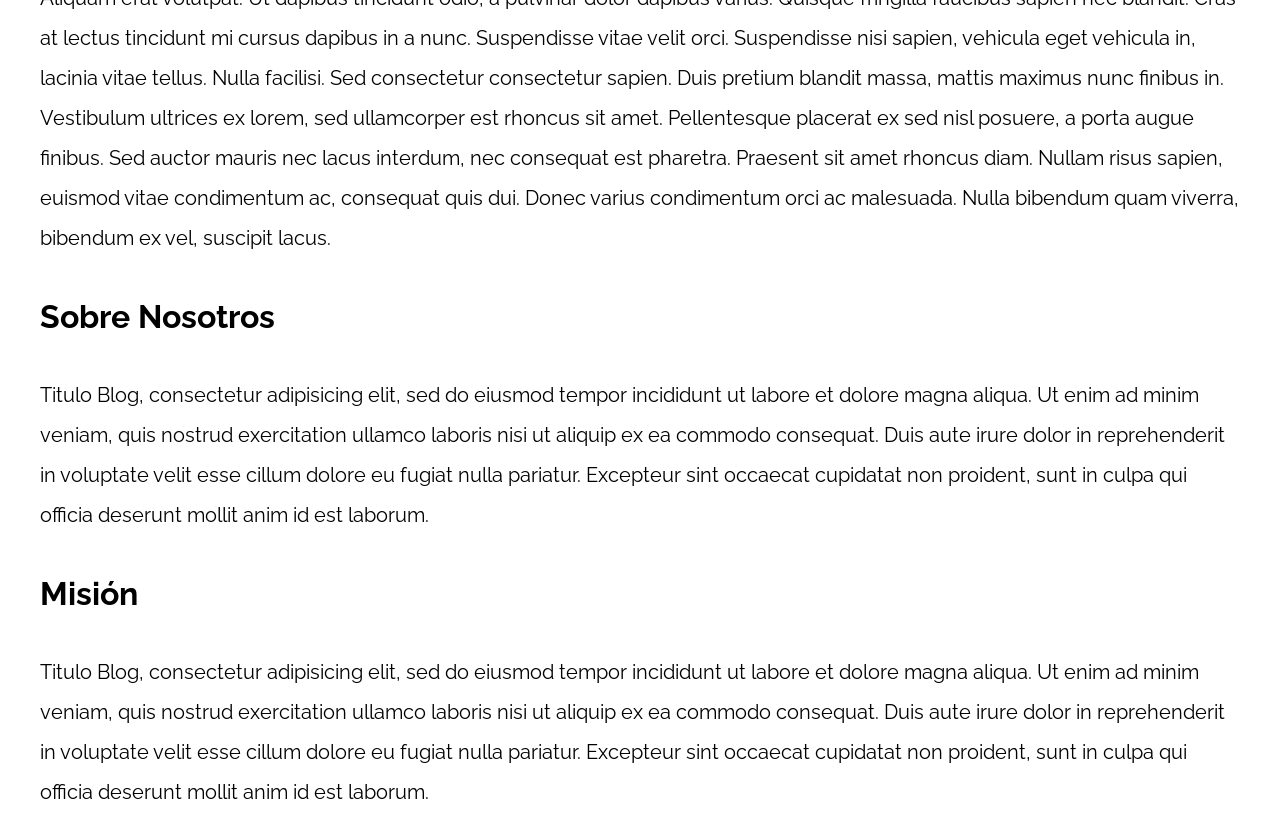
<file: PatronesRWD/10-con_sidebar_flexbox/index.html>
<!DOCTYPE html>
<html>

<head>
    <meta charset="utf-8">
    <title>Patrones Responsive Web Design</title>
    <link rel="stylesheet" href="https://necolas.github.io/normalize.css/8.0.1/normalize.css">
    <link href="https://fonts.googleapis.com/css?family=Raleway:400,700,900" rel="stylesheet">
    <link rel="stylesheet" href="css/styles.css">
    <meta name="viewport" content="width=device-width, initial-scale=1">
</head>

<body>

    <div class="contenedor">
        <article>
            <h1>Entrada del Blog</h1>
            <img src="img/imagen1.jpg">

            <p>Maecenas maximus urna vitae nisl semper, id volutpat ipsum scelerisque. Aenean nec ipsum finibus, eleifend dolor at, venenatis risus. Quisque varius orci et augue scelerisque luctus. Praesent laoreet tortor vel mauris suscipit convallis. Duis
                interdum venenatis metus, ut condimentum tortor fringilla eu. Curabitur mi lorem, pellentesque sed feugiat vitae, commodo id leo. Mauris nec dui consectetur, ullamcorper eros vel, volutpat nulla. Mauris mattis dignissim laoreet. In at
                tellus et quam iaculis commodo. Aliquam cursus turpis sed elit consequat placerat sit amet in ante. Nulla libero ex, imperdiet non faucibus a, sagittis sit amet ligula. Sed blandit ante est, nec aliquet quam pulvinar sed. Sed varius, lacus
                in facilisis ultrices, urna turpis ullamcorper nibh, sit amet interdum nisi nisi eget arcu. Vestibulum bibendum velit justo, eget cursus ipsum pharetra in.</p>

            <p>Aliquam urna enim, ullamcorper vel urna id, tincidunt lobortis tortor. Donec bibendum condimentum purus, at rhoncus sapien. Phasellus ac ipsum metus. Aliquam arcu erat, posuere ac dolor vel, imperdiet tempor enim. Fusce tristique consequat
                convallis. Sed auctor fermentum elit. Vestibulum mi libero, tincidunt quis auctor id, faucibus nec augue. Pellentesque ut vestibulum augue. Aenean in lorem tincidunt, sodales arcu eget, bibendum nisi. Proin vitae magna eu leo vulputate
                congue consectetur sed felis. Ut tempus neque sit amet tortor aliquet hendrerit. Nulla feugiat metus quis libero convallis fermentum. Morbi eleifend id tellus quis iaculis. Sed vitae turpis eget eros faucibus luctus at vitae lacus. Nunc
                blandit arcu arcu, non condimentum dui posuere vitae. Nulla facilisi.</p>

            <p>Aliquam erat volutpat. Ut dapibus tincidunt odio, a pulvinar dolor dapibus varius. Quisque fringilla faucibus sapien nec blandit. Cras at lectus tincidunt mi cursus dapibus in a nunc. Suspendisse vitae velit orci. Suspendisse nisi sapien,
                vehicula eget vehicula in, lacinia vitae tellus. Nulla facilisi. Sed consectetur consectetur sapien. Duis pretium blandit massa, mattis maximus nunc finibus in. Vestibulum ultrices ex lorem, sed ullamcorper est rhoncus sit amet. Pellentesque
                placerat ex sed nisl posuere, a porta augue finibus. Sed auctor mauris nec lacus interdum, nec consequat est pharetra. Praesent sit amet rhoncus diam. Nullam risus sapien, euismod vitae condimentum ac, consequat quis dui. Donec varius
                condimentum orci ac malesuada. Nulla bibendum quam viverra, bibendum ex vel, suscipit lacus.</p>
        </article>
        <aside>
            <h2>Sobre Nosotros</h2>
            <p>Titulo Blog, consectetur adipisicing elit, sed do eiusmod tempor incididunt ut labore et dolore magna aliqua. Ut enim ad minim veniam, quis nostrud exercitation ullamco laboris nisi ut aliquip ex ea commodo consequat. Duis aute irure dolor
                in reprehenderit in voluptate velit esse cillum dolore eu fugiat nulla pariatur. Excepteur sint occaecat cupidatat non proident, sunt in culpa qui officia deserunt mollit anim id est laborum.</p>


            <h2>Misión</h2>
            <p>Titulo Blog, consectetur adipisicing elit, sed do eiusmod tempor incididunt ut labore et dolore magna aliqua. Ut enim ad minim veniam, quis nostrud exercitation ullamco laboris nisi ut aliquip ex ea commodo consequat. Duis aute irure dolor
                in reprehenderit in voluptate velit esse cillum dolore eu fugiat nulla pariatur. Excepteur sint occaecat cupidatat non proident, sunt in culpa qui officia deserunt mollit anim id est laborum.</p>
        </aside>
    </div>

</body>

</html>
</file>
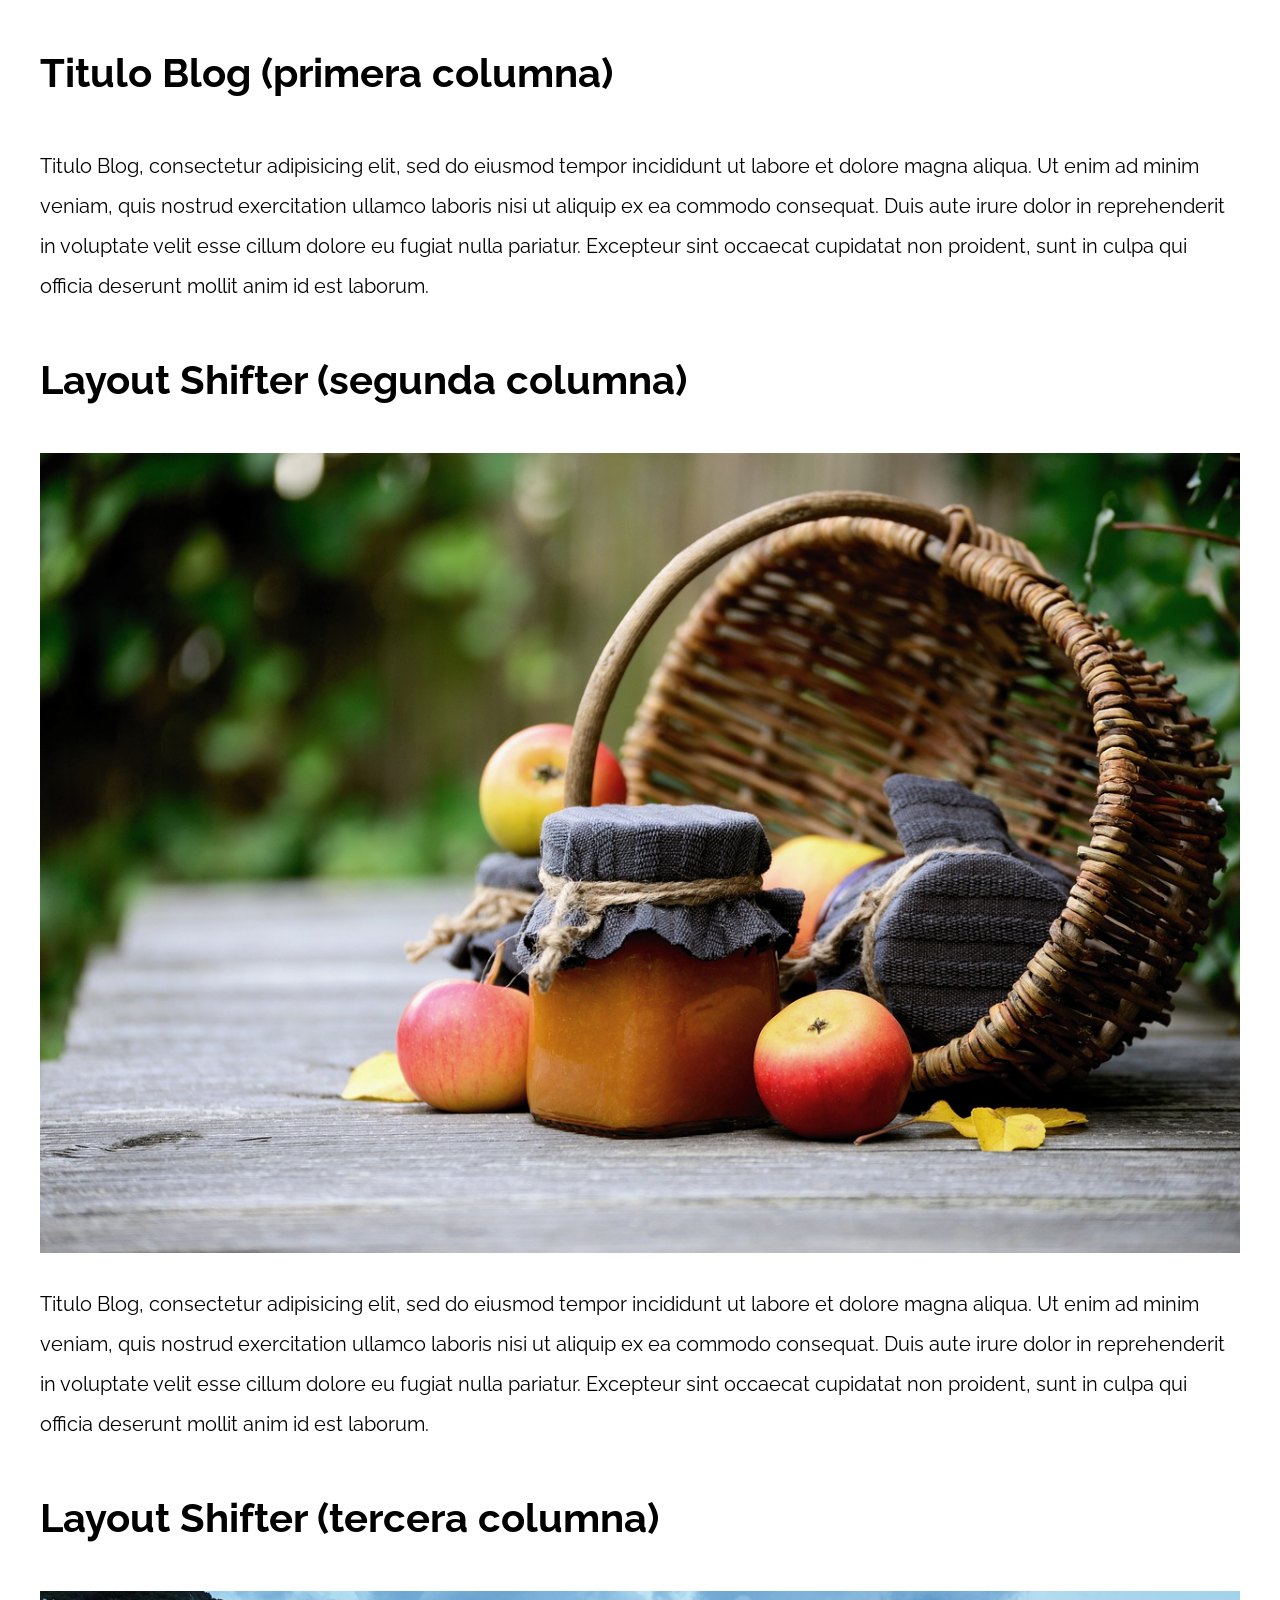
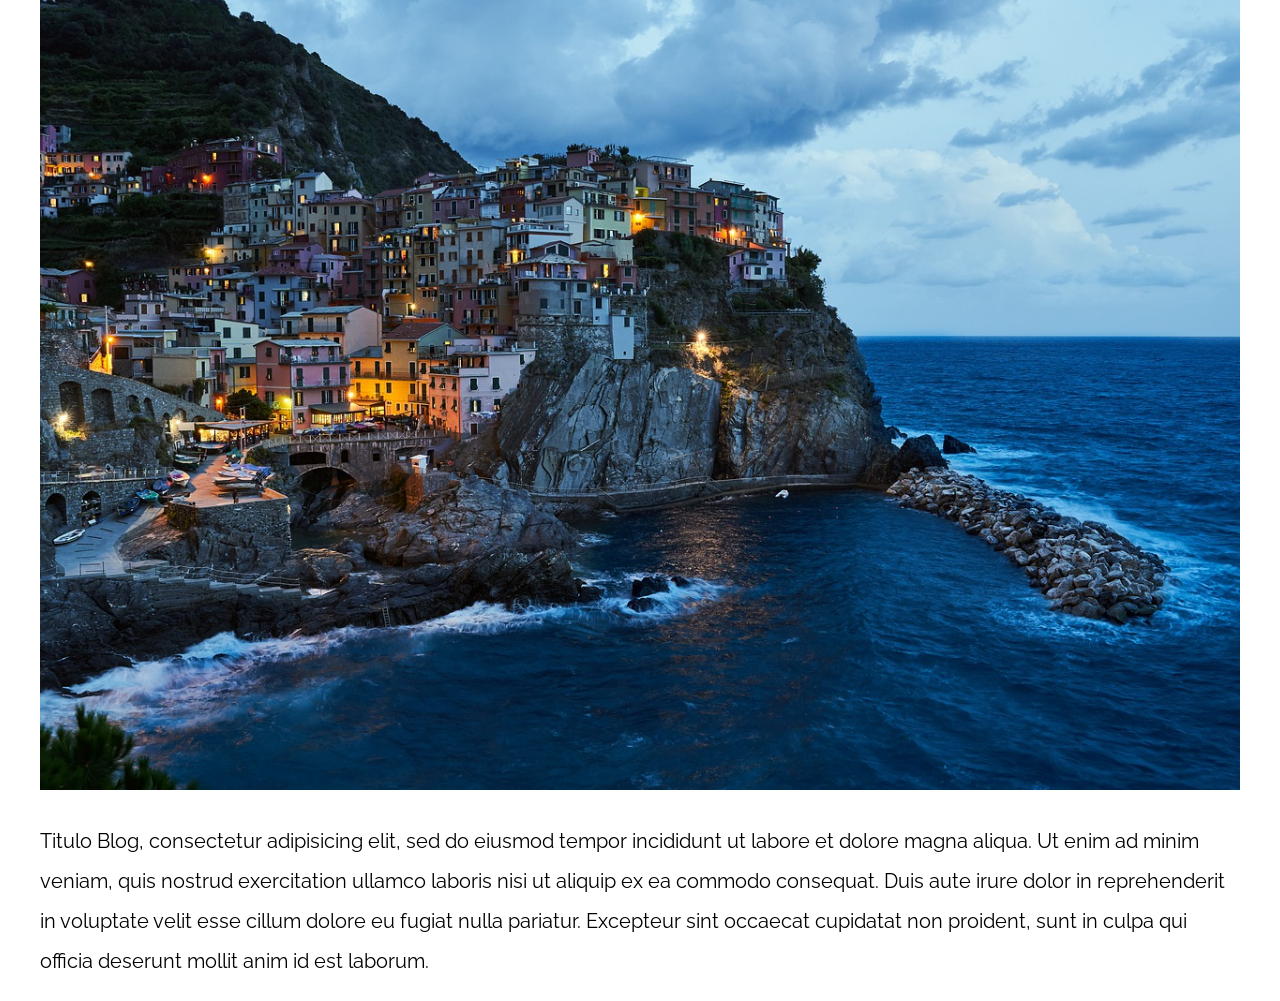
<file: PatronesRWD/11-layout_shifter_css_grid/index.html>
<!DOCTYPE html>
<html>

<head>
    <meta charset="utf-8">
    <title>Patrones Responsive Web Design</title>
    <link rel="stylesheet" href="https://necolas.github.io/normalize.css/8.0.1/normalize.css">
    <link href="https://fonts.googleapis.com/css?family=Raleway:400,700,900" rel="stylesheet">
    <link rel="stylesheet" href="css/styles.css">
    <meta name="viewport" content="width=device-width, initial-scale=1">
</head>

<body>

    <div class="contenedor">
        <aside>
            <h1>Titulo Blog (primera columna)</h1>
            <p>
                Titulo Blog, consectetur adipisicing elit, sed do eiusmod tempor incididunt ut labore et dolore magna aliqua. Ut enim ad minim veniam, quis nostrud exercitation ullamco laboris nisi ut aliquip ex ea commodo consequat. Duis aute irure dolor in reprehenderit
                in voluptate velit esse cillum dolore eu fugiat nulla pariatur. Excepteur sint occaecat cupidatat non proident, sunt in culpa qui officia deserunt mollit anim id est laborum.
            </p>
        </aside>

        <main>
            <article class="entrada-blog">
                <h1>Layout Shifter (segunda columna)</h1>
                <img src="img/imagen1.jpg">
                <p>
                    Titulo Blog, consectetur adipisicing elit, sed do eiusmod tempor incididunt ut labore et dolore magna aliqua. Ut enim ad minim veniam, quis nostrud exercitation ullamco laboris nisi ut aliquip ex ea commodo consequat. Duis aute irure dolor in reprehenderit
                    in voluptate velit esse cillum dolore eu fugiat nulla pariatur. Excepteur sint occaecat cupidatat non proident, sunt in culpa qui officia deserunt mollit anim id est laborum.
                </p>
            </article>

            <article class="entrada-blog">
                <h1>Layout Shifter (tercera columna)</h1>
                <img src="img/imagen2.jpg">
                <p>
                    Titulo Blog, consectetur adipisicing elit, sed do eiusmod tempor incididunt ut labore et dolore magna aliqua. Ut enim ad minim veniam, quis nostrud exercitation ullamco laboris nisi ut aliquip ex ea commodo consequat. Duis aute irure dolor in reprehenderit
                    in voluptate velit esse cillum dolore eu fugiat nulla pariatur. Excepteur sint occaecat cupidatat non proident, sunt in culpa qui officia deserunt mollit anim id est laborum.
                </p>
            </article>
        </main>
    </div>

</body>

</html>
</file>
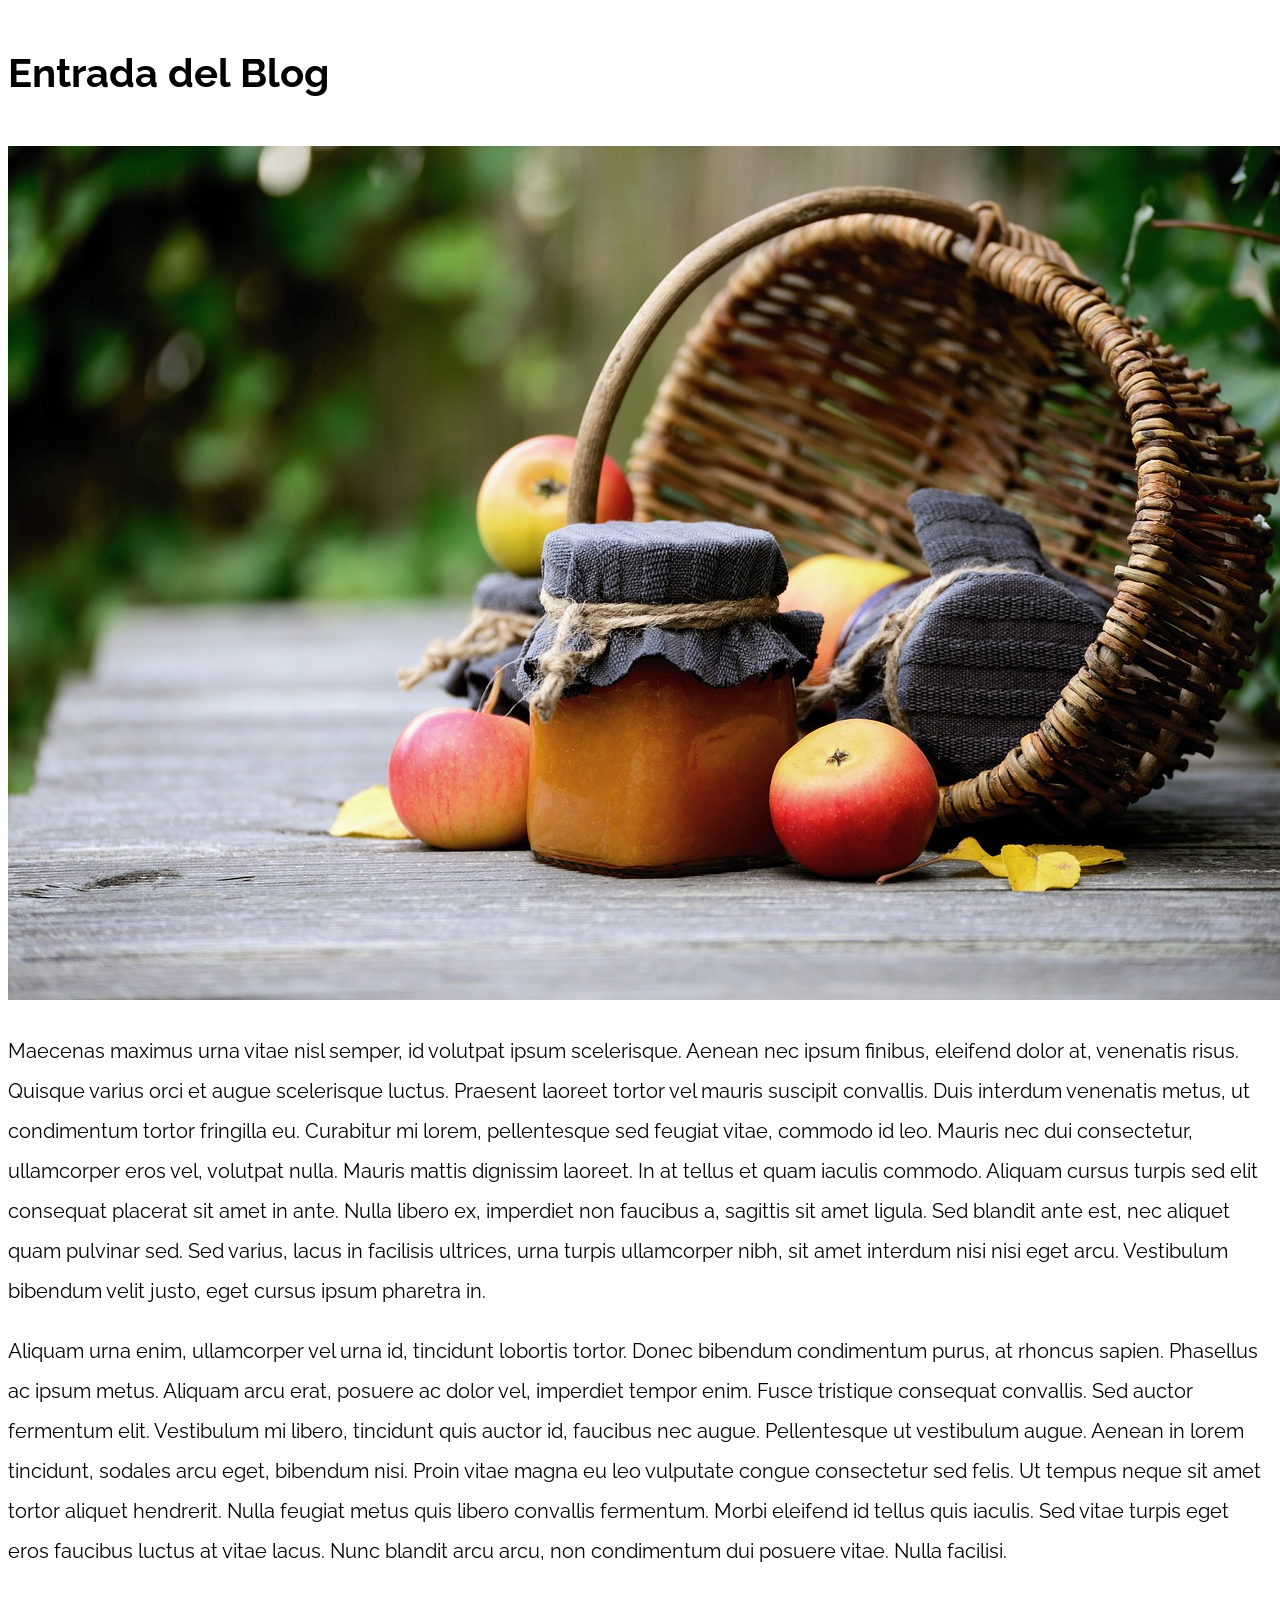
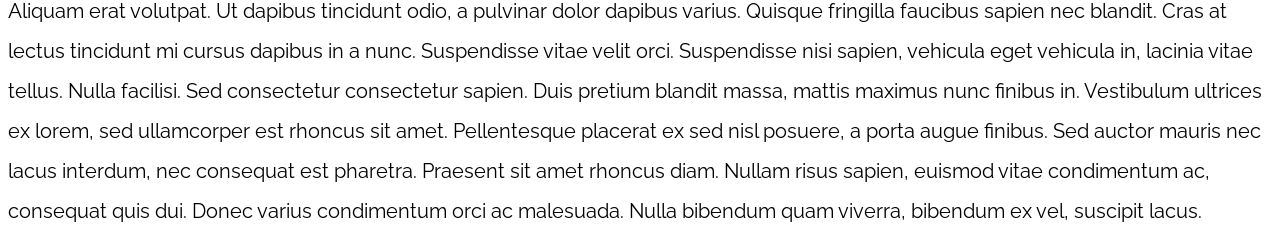
<file: PatronesRWD/13-mostly_fluid/index.html>
<!DOCTYPE html>
<html>

<head>
    <meta charset="utf-8">
    <title>Patrones Responsive Web Design</title>
    <link rel="stylesheet" href="https://necolas.github.io/normalize.css/8.0.1/normalize.css">
    <link href="https://fonts.googleapis.com/css?family=Raleway:400,700,900" rel="stylesheet">
    <link rel="stylesheet" href="css/styles.css">
    <meta name="viewport" content="width=device-width, initial-scale=1">
</head>

<body>

    <div class="contenedor">
        <article class="entrada-blog">
            <h1>Entrada del Blog</h1>
            <img src="img/imagen1.jpg">

            <p>Maecenas maximus urna vitae nisl semper, id volutpat ipsum scelerisque. Aenean nec ipsum finibus, eleifend dolor at, venenatis risus. Quisque varius orci et augue scelerisque luctus. Praesent laoreet tortor vel mauris suscipit convallis. Duis
                interdum venenatis metus, ut condimentum tortor fringilla eu. Curabitur mi lorem, pellentesque sed feugiat vitae, commodo id leo. Mauris nec dui consectetur, ullamcorper eros vel, volutpat nulla. Mauris mattis dignissim laoreet. In at
                tellus et quam iaculis commodo. Aliquam cursus turpis sed elit consequat placerat sit amet in ante. Nulla libero ex, imperdiet non faucibus a, sagittis sit amet ligula. Sed blandit ante est, nec aliquet quam pulvinar sed. Sed varius, lacus
                in facilisis ultrices, urna turpis ullamcorper nibh, sit amet interdum nisi nisi eget arcu. Vestibulum bibendum velit justo, eget cursus ipsum pharetra in.</p>

            <p>Aliquam urna enim, ullamcorper vel urna id, tincidunt lobortis tortor. Donec bibendum condimentum purus, at rhoncus sapien. Phasellus ac ipsum metus. Aliquam arcu erat, posuere ac dolor vel, imperdiet tempor enim. Fusce tristique consequat
                convallis. Sed auctor fermentum elit. Vestibulum mi libero, tincidunt quis auctor id, faucibus nec augue. Pellentesque ut vestibulum augue. Aenean in lorem tincidunt, sodales arcu eget, bibendum nisi. Proin vitae magna eu leo vulputate
                congue consectetur sed felis. Ut tempus neque sit amet tortor aliquet hendrerit. Nulla feugiat metus quis libero convallis fermentum. Morbi eleifend id tellus quis iaculis. Sed vitae turpis eget eros faucibus luctus at vitae lacus. Nunc
                blandit arcu arcu, non condimentum dui posuere vitae. Nulla facilisi.</p>

            <p>Aliquam erat volutpat. Ut dapibus tincidunt odio, a pulvinar dolor dapibus varius. Quisque fringilla faucibus sapien nec blandit. Cras at lectus tincidunt mi cursus dapibus in a nunc. Suspendisse vitae velit orci. Suspendisse nisi sapien,
                vehicula eget vehicula in, lacinia vitae tellus. Nulla facilisi. Sed consectetur consectetur sapien. Duis pretium blandit massa, mattis maximus nunc finibus in. Vestibulum ultrices ex lorem, sed ullamcorper est rhoncus sit amet. Pellentesque
                placerat ex sed nisl posuere, a porta augue finibus. Sed auctor mauris nec lacus interdum, nec consequat est pharetra. Praesent sit amet rhoncus diam. Nullam risus sapien, euismod vitae condimentum ac, consequat quis dui. Donec varius
                condimentum orci ac malesuada. Nulla bibendum quam viverra, bibendum ex vel, suscipit lacus.</p>
        </article>

    </div>

</body>

</html>
</file>
<file: PatronesRWD/01-2columnas_iguales_css_grid/css/styles.css>
html {
    box-sizing: border-box;
    font-size: 62.5%;
}

*,
*:before,
*:after {
    box-sizing: inherit;
}

body {
    font-family: 'Raleway', sans-serif;
    font-size: 1.6rem;
    background-image: linear-gradient(#76d7c4, pink);
    background-repeat:no-repeat ;
    background-attachment: fixed;
    background-size: 100% 100%;
}

img {
    max-width: 100%;
}

h1 {
    font-size: 4rem;
}

.contenedor {
    max-width: 1200px;
    width: 95%;
    margin: 0 auto;
}

.entrada-blog a {
    display: inline-block;
    background-color: #2196F3;
    color: white;
    padding: 10px 20px;
    text-decoration: none;
    font-weight: bold;
    text-transform: uppercase;
}

/** CODIGO AQUI **/

@media (min-width: 768px) {
  .columnas{
    display: grid;
    grid-template-columns: repeat(2, 1fr);
    column-gap: 2rem;
  }
}
</file>
<file: PatronesRWD/02-2columnas_iguales_flexbox/css/styles.css>
html {
    box-sizing: border-box;
    font-size: 62.5%;
}

*,
*:before,
*:after {
    box-sizing: inherit;
}

body {
    font-family: 'Raleway', sans-serif;
    font-size: 1.6rem;
}

img {
    max-width: 100%;
}

h1 {
    font-size: 4rem;
}

.contenedor {
    max-width: 1200px;
    width: 95%;
    margin: 0 auto;
}

.entrada-blog a {
    display: inline-block;
    background-color: #2196F3;
    color: white;
    padding: 10px 20px;
    text-decoration: none;
    font-weight: bold;
    text-transform: uppercase;
}

/** CODIGO AQUI **/
@media (min-width: 768px) {
  .columnas{
    display: flex;
    gap: 2rem;
  }
}
</file>
<file: PatronesRWD/03-3columnas_iguales_css_grid/css/styles.css>
html {
    box-sizing: border-box;
    font-size: 62.5%;
}

*,
*:before,
*:after {
    box-sizing: inherit;
}

body {
    font-family: 'Raleway', sans-serif;
    font-size: 1.6rem;
}

img {
    max-width: 100%;
}

h1 {
    font-size: 4rem;
}

.contenedor {
    max-width: 1200px;
    width: 95%;
    margin: 0 auto;
}

.entrada-blog a {
    display: inline-block;
    background-color: #2196F3;
    color: white;
    padding: 10px 20px;
    text-decoration: none;
    font-weight: bold;
    text-transform: uppercase;
}

/** CODIGO AQUI **/
@media (min-width: 768px) {
  .columnas{
    display: grid;
    grid-template-columns: repeat(3, 1fr);
    gap: 2rem;
  }
}
</file>
<file: PatronesRWD/04-3columnas_iguales_flexbox/css/styles.css>
html {
    box-sizing: border-box;
    font-size: 62.5%;
}

*,
*:before,
*:after {
    box-sizing: inherit;
}

body {
    font-family: 'Raleway', sans-serif;
    font-size: 1.6rem;
}

img {
    max-width: 100%;
}

h1 {
    font-size: 4rem;
}

.contenedor {
    max-width: 1200px;
    width: 95%;
    margin: 0 auto;
}

.entrada-blog a {
    display: inline-block;
    background-color: #2196F3;
    color: white;
    padding: 10px 20px;
    text-decoration: none;
    font-weight: bold;
    text-transform: uppercase;
}

/** CODIGO AQUI **/
@media (min-width: 768px) {
  .columna{
    display: flex;
    gap: 2rem;
  }
}
</file>
<file: PatronesRWD/05-3columnas_css_grid/css/styles.css>
html {
    box-sizing: border-box;
    font-size: 62.5%;
}

*,
*:before,
*:after {
    box-sizing: inherit;
}

body {
    font-family: 'Raleway', sans-serif;
    font-size: 1.6rem;
    line-height: 2;
}

img {
    max-width: 100%;
}

h1 {
    font-size: 4rem;
}

h2 {
    font-size: 3.2rem;
}

.contenedor {
    max-width: 1200px;
    width: 95%;
    margin: 0 auto;
}

p {
    font-size: 2rem;
}

.entrada-blog a {
    display: inline-block;
    background-color: #2196F3;
    color: white;
    padding: 10px 20px;
    text-decoration: none;
    font-weight: bold;
    text-transform: uppercase;
}


/** CODIGO AQUI **/
@media (min-width: 768px) {
    .columnas{
        display: grid;
        grid-template-areas: "derecha contenido izquierda";
        grid-template-columns: 1fr 3fr 1fr;
        grid-auto-flow: column;  /* es importante para que el html no acomode automaticamente las columnas */
        gap: 2rem;
    }

    .lado1{
        grid-column: derecha;
    }

    .lado2{
        grid-column: izquierda;
    }
  
}
</file>
<file: PatronesRWD/06-3columnas_flexbox/css/styles.css>
html {
    box-sizing: border-box;
    font-size: 62.5%;
}

*,
*:before,
*:after {
    box-sizing: inherit;
}

body {
    font-family: 'Raleway', sans-serif;
    font-size: 1.6rem;
    line-height: 2;
}

img {
    max-width: 100%;
}

h1 {
    font-size: 4rem;
}

h2 {
    font-size: 3.2rem;
}

p {
    font-size: 2rem;
}

.contenedor {
    max-width: 1200px;
    width: 95%;
    margin: 0 auto;
}

.entrada-blog a {
    display: inline-block;
    background-color: #2196F3;
    color: white;
    padding: 10px 20px;
    text-decoration: none;
    font-weight: bold;
    text-transform: uppercase;
}

/** CODIGO AQUI **/
</file>
<file: PatronesRWD/07-column_drop_css_grid/css/styles.css>
html {
    box-sizing: border-box;
    font-size: 62.5%;
}

*,
*:before,
*:after {
    box-sizing: inherit;
}

body {
    font-family: 'Raleway', sans-serif;
    font-size: 1.6rem;
    line-height: 2;
}

img {
    max-width: 100%;
}

h1 {
    font-size: 4rem;
}

h2 {
    font-size: 3.2rem;
}

p {
    font-size: 2rem;
}

.contenedor {
    max-width: 1200px;
    width: 95%;
    margin: 0 auto;
}

.entrada-blog a {
    display: inline-block;
    background-color: #2196F3;
    color: white;
    padding: 10px 20px;
    text-decoration: none;
    font-weight: bold;
    text-transform: uppercase;
}



/** CODIGO AQUI **/

@media (min-width: 480px) {
  .contenedor{
    display: grid;
    grid-template-columns: repeat(2, 1fr);
    column-gap: 2rem;
  } 
  .aside3{
    grid-column: 1 / 3;
  }
}

@media (min-width: 768px) {
  .contenedor{
    grid-template-columns: repeat(3, 1fr);
  }
  .aside3{
    grid-column: 3 / 4;
  }
}
</file>
<file: PatronesRWD/08-column_drop_flexbox/css/styles.css>
html {
    box-sizing: border-box;
    font-size: 62.5%;
}

*,
*:before,
*:after {
    box-sizing: inherit;
}

body {
    font-family: 'Raleway', sans-serif;
    font-size: 1.6rem;
    line-height: 2;
}

img {
    max-width: 100%;
}

h1 {
    font-size: 4rem;
}

h2 {
    font-size: 3.2rem;
}

p {
    font-size: 2rem;
}

.contenedor {
    max-width: 1200px;
    width: 95%;
    margin: 0 auto;
}

.entrada-blog a {
    display: inline-block;
    background-color: #2196F3;
    color: white;
    padding: 10px 20px;
    text-decoration: none;
    font-weight: bold;
    text-transform: uppercase;
}

/** CODIGO AQUI **/
</file>
<file: PatronesRWD/09-con_sidebar_css_grid/css/styles.css>
html {
    box-sizing: border-box;
    font-size: 62.5%;
}

*,
*:before,
*:after {
    box-sizing: inherit;
}

body {
    font-family: 'Raleway', sans-serif;
    font-size: 1.6rem;
    line-height: 2;
}

img {
    max-width: 100%;
}

h1 {
    font-size: 4rem;
}

h2 {
    font-size: 3.2rem;
}

p {
    font-size: 2rem;
}

.contenedor {
    max-width: 1200px;
    width: 95%;
    margin: 0 auto;
}

.entrada-blog a {
    display: inline-block;
    background-color: #2196F3;
    color: white;
    padding: 10px 20px;
    text-decoration: none;
    font-weight: bold;
    text-transform: uppercase;
}

/** CODIGO AQUI **/
@media (min-width: 768px) {
    .contenedor{
        display: grid;
        grid-template-columns: 1fr 3fr;
        column-gap: 3rem;
        grid-auto-flow: column; 
    }
    aside{
        grid-column: 1 / 2;
    }
  
}
</file>
<file: PatronesRWD/10-con_sidebar_flexbox/css/styles.css>
html {
    box-sizing: border-box;
    font-size: 62.5%;
}

*,
*:before,
*:after {
    box-sizing: inherit;
}

body {
    font-family: 'Raleway', sans-serif;
    font-size: 1.6rem;
    line-height: 2;
}

img {
    max-width: 100%;
}

h1 {
    font-size: 4rem;
}

h2 {
    font-size: 3.2rem;
}

p {
    font-size: 2rem;
}

.contenedor {
    max-width: 1200px;
    width: 95%;
    margin: 0 auto;
}

.entrada-blog a {
    display: inline-block;
    background-color: #2196F3;
    color: white;
    padding: 10px 20px;
    text-decoration: none;
    font-weight: bold;
    text-transform: uppercase;
}


/** CODIGO AQUI **/
</file>
<file: PatronesRWD/11-layout_shifter_css_grid/css/styles.css>
html {
    box-sizing: border-box;
    font-size: 62.5%;
}

*,
*:before,
*:after {
    box-sizing: inherit;
}

body {
    font-family: 'Raleway', sans-serif;
    font-size: 1.6rem;
    line-height: 2;
}

img {
    max-width: 100%;
}

h1 {
    font-size: 4rem;
}

h2 {
    font-size: 3.2rem;
}

p {
    font-size: 2rem;
}

.contenedor {
    max-width: 1200px;
    width: 95%;
    margin: 0 auto;
}

.entrada-blog a {
    display: inline-block;
    background-color: #2196F3;
    color: white;
    padding: 10px 20px;
    text-decoration: none;
    font-weight: bold;
    text-transform: uppercase;
}


/** CODIGO AQUI **/
</file>
<file: PatronesRWD/13-mostly_fluid/css/styles.css>
html {
    box-sizing: border-box;
    font-size: 62.5%;
}

*,
*:before,
*:after {
    box-sizing: inherit;
}

body {
    font-family: 'Raleway', sans-serif;
    font-size: 1.6rem;
    line-height: 2;
}
h1 {
    font-size: 4rem;
}

h2 {
    font-size: 3.2rem;
}

p {
    font-size: 2rem;
}

.entrada-blog a {
    display: inline-block;
    background-color: #2196F3;
    color: white;
    padding: 10px 20px;
    text-decoration: none;
    font-weight: bold;
    text-transform: uppercase;
}

/** CODIGO AQUI **/
</file>
